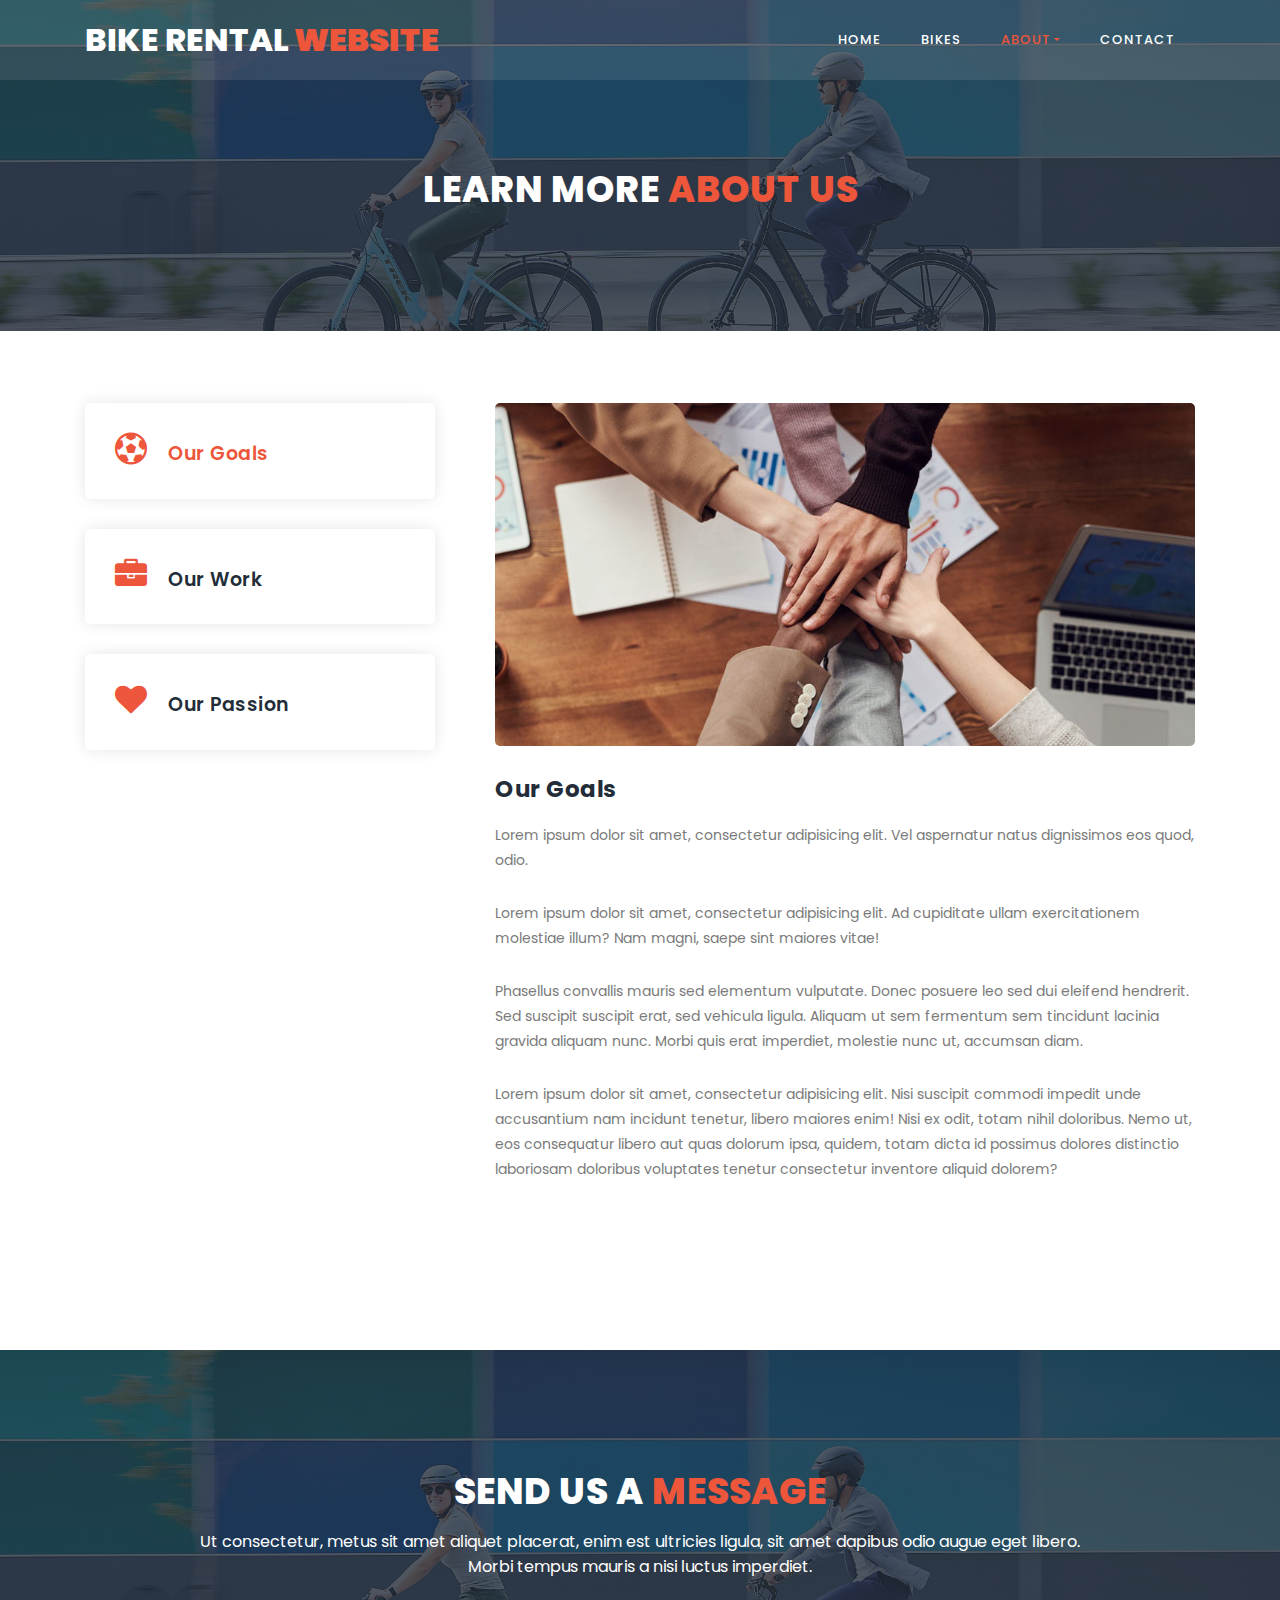
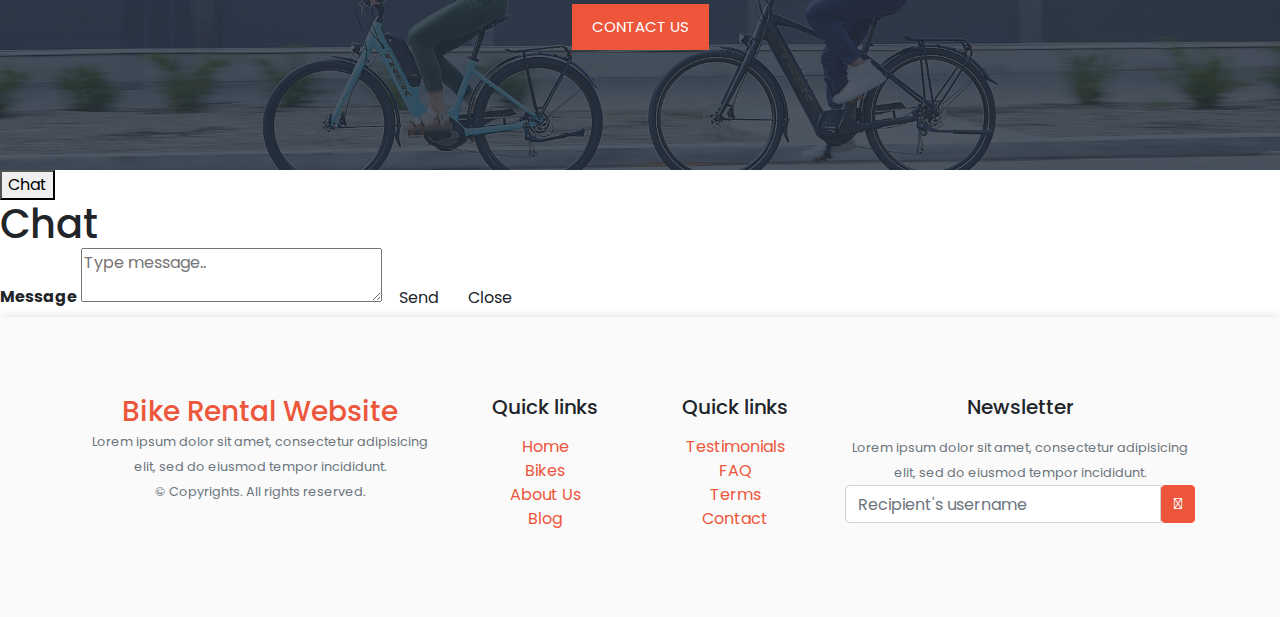
<file: about.html>
<!DOCTYPE html>
<html lang="en">

  <head>

    <meta charset="utf-8">
    <meta name="viewport" content="width=device-width, initial-scale=1, shrink-to-fit=no">
    <meta name="description" content="">
    <meta name="author" content="">
    <link href="https://fonts.googleapis.com/css?family=Poppins:100,100i,200,200i,300,300i,400,400i,500,500i,600,600i,700,700i,800,800i,900,900i&display=swap" rel="stylesheet">

    <title> Bike Rental Website </title>

    <link rel="stylesheet" type="text/css" href="assets/css/bootstrap.min.css">

    <link rel="stylesheet" type="text/css" href="assets/css/font-awesome.css">

    <link rel="stylesheet" href="assets/css/style.css">

    </head>
    
    <body>
    
    
    
    
    <!-- ***** Header Area Start ***** -->
    <header class="header-area header-sticky">
        <div class="container">
            <div class="row">
                <div class="col-12">
                    <nav class="main-nav">
                        <!-- ***** Logo Start ***** -->
                       <a href="index.html" class="logo">Bike Rental<em> Website</em></a>
                        <!-- ***** Logo End ***** -->
                        <!-- ***** Menu Start ***** -->
                        <ul class="nav">
                            <li><a href="index.html">Home</a></li>
                            <li><a href="bikes.html">Bikes</a></li>
                            <li class="dropdown">
                                <a class="dropdown-toggle active" data-toggle="dropdown" href="#" role="button" aria-haspopup="true" aria-expanded="false">About</a>
                              
                                <div class="dropdown-menu">
                                    <a class="dropdown-item" href="about.html">About Us</a>
                                    <a class="dropdown-item" href="blog.html">Blog</a>
                                    <a class="dropdown-item" href="team.html">Team</a>
                                    <a class="dropdown-item" href="testimonials.html">Testimonials</a>
                                    <a class="dropdown-item" href="faq.html">FAQ</a>
                                    <a class="dropdown-item" href="terms.html">Terms</a>
                                </div>
                            </li>
                            <li><a href="contact.html">Contact</a></li> 
                        </ul>        
                        <a class='menu-trigger'>
                            <span>Menu</span>
                        </a>
                        <!-- ***** Menu End ***** -->
                    </nav>
                </div>
            </div>
        </div>
    </header>
    <!-- ***** Header Area End ***** -->

    <section class="section section-bg" id="call-to-action" style="background-image: url(assets/images/banner-image-1-1920x500.jpg)">
        <div class="container">
            <div class="row">
                <div class="col-lg-10 offset-lg-1">
                    <div class="cta-content">
                        <br>
                        <br>
                        <h2>Learn more <em>About Us</em></h2>
                        
                    </div>
                </div>
            </div>
        </div>
    </section>

    <!-- ***** Our Classes Start ***** -->
    <section class="section" id="our-classes">
        <div class="container">
            <br>
            <br>
            <br>
            <div class="row" id="tabs">
              <div class="col-lg-4">
                <ul>
                  <li><a href='#tabs-1'><i class="fa fa-soccer-ball-o"></i> Our Goals</a></li>
                  <li><a href='#tabs-2'><i class="fa fa-briefcase"></i> Our Work</a></a></li>
                  <li><a href='#tabs-3'><i class="fa fa-heart"></i> Our Passion</a></a></li>
                </ul>
              </div>
              <div class="col-lg-8">
                <section class='tabs-content'>
                  <article id='tabs-1'>
                    <img src="assets/images/about-image-1-940x460.jpg" alt="">
                    <h4>Our Goals</h4>

                    <p>Lorem ipsum dolor sit amet, consectetur adipisicing elit. Vel aspernatur natus dignissimos eos quod, odio.</p>

                    <p>Lorem ipsum dolor sit amet, consectetur adipisicing elit. Ad cupiditate ullam exercitationem molestiae illum? Nam magni, saepe sint maiores vitae!</p>

                    <p>Phasellus convallis mauris sed elementum vulputate. Donec posuere leo sed dui eleifend hendrerit. Sed suscipit suscipit erat, sed vehicula ligula. Aliquam ut sem fermentum sem tincidunt lacinia gravida aliquam nunc. Morbi quis erat imperdiet, molestie nunc ut, accumsan diam.</p>
                   
                    <p>Lorem ipsum dolor sit amet, consectetur adipisicing elit. Nisi suscipit commodi impedit unde accusantium nam incidunt tenetur, libero maiores enim! Nisi ex odit, totam nihil doloribus. Nemo ut, eos consequatur libero aut quas dolorum ipsa, quidem, totam dicta id possimus dolores distinctio laboriosam doloribus voluptates tenetur consectetur inventore aliquid dolorem?</p>
                  </article>
                  <article id='tabs-2'>
                    <img src="assets/images/about-image-2-940x460.jpg" alt="">
                    <h4>Our Work</h4>
                    <p>Integer dapibus, est vel dapibus mattis, sem mauris luctus leo, ac pulvinar quam tortor a velit. Praesent ultrices erat ante, in ultricies augue ultricies faucibus. Nam tellus nibh, ullamcorper at mattis non, rhoncus sed massa. Cras quis pulvinar eros. Orci varius natoque penatibus et magnis dis parturient montes, nascetur ridiculus mus.</p>
                    <p>Lorem ipsum dolor sit amet, consectetur adipisicing elit. Doloremque ut accusantium cum! Ad quisquam, aut praesentium magni pariatur ipsa! Soluta deserunt accusantium repellendus ratione quam hic facere, cupiditate iste obcaecati a, officiis ipsum aspernatur in?</p>

                    <p>Lorem ipsum dolor sit amet, consectetur adipisicing elit. Nulla a necessitatibus eos vitae quibusdam quo sunt officiis rerum voluptatibus non natus eius placeat officia vel quaerat, reprehenderit obcaecati, eaque? Repudiandae ad facere culpa accusamus aliquam ab assumenda reiciendis corrupti cum nemo, cumque molestiae corporis deserunt!</p>
                  </article>
                  <article id='tabs-3'>
                    <img src="assets/images/about-image-3-940x460.jpg" alt="">
                    <h4>Our Passion</h4>
                    <p>Fusce laoreet malesuada rhoncus. Donec ultricies diam tortor, id auctor neque posuere sit amet. Aliquam pharetra, augue vel cursus porta, nisi tortor vulputate sapien, id scelerisque felis magna id felis. Proin neque metus, pellentesque pharetra semper vel, accumsan a neque.</p>

                    <p>Lorem ipsum dolor sit amet, consectetur adipisicing elit. Porro aut beatae commodi repudiandae distinctio, magnam blanditiis reiciendis vitae velit voluptatum natus, fugit quis eos dolores!</p>

                    <p>Lorem ipsum dolor sit amet, consectetur adipisicing elit. Hic adipisci reiciendis quaerat qui earum aut, atque esse quisquam quis exercitationem sapiente, dolorum consequatur consequuntur voluptatibus ipsam, fuga magnam beatae optio nam. Recusandae ut aliquid, eligendi.</p>
                  </article>
                </section>
              </div>
            </div>
        </div>
    </section>
    <!-- ***** Our Classes End ***** -->

    <!-- ***** Call to Action Start ***** -->
    <section class="section section-bg" id="call-to-action" style="background-image: url(assets/images/banner-image-1-1920x500.jpg)">
        <div class="container">
            <div class="row">
                <div class="col-lg-10 offset-lg-1">
                    <div class="cta-content">
                        <h2>Send us a <em>message</em></h2>
                        <p>Ut consectetur, metus sit amet aliquet placerat, enim est ultricies ligula, sit amet dapibus odio augue eget libero. Morbi tempus mauris a nisi luctus imperdiet.</p>
                        <div class="main-button">
                            <a href="contact.html">Contact us</a>
                        </div>
                    </div>
                </div>
            </div>
        </div>
    </section>
    <!-- ***** Call to Action End ***** -->

      
<button class="open-button" onclick="openForm()">Chat</button>

<div class="chat-popup" id="myForm">
  <form action="/action_page.php" class="form-container">
    <h1>Chat</h1>

    <label for="msg"><b>Message</b></label>
    <textarea placeholder="Type message.." name="msg" required></textarea>

    <button type="submit" class="btn">Send</button>
    <button type="button" class="btn cancel" onclick="closeForm()">Close</button>
  </form>
</div>
    
     

    
    <!-- ***** Footer Start ***** -->
    <footer style="background: rgb(250 250 250) !important;box-shadow: 0px 0px 10px rgba(0,0,0,0.15)!important;">
        <footer class="w-100 py-4 flex-shrink-0">
            <div class="container py-4">
                <div class="row gy-4 gx-5">
                    <div class="col-lg-4 col-md-6">
                        <a href="index.html" class="logo"><h3> Bike Rental Website</h3></a>
                        <p class="small text-muted">Lorem ipsum dolor sit amet, consectetur adipisicing elit, sed do eiusmod tempor incididunt.</p>
                        <p class="small text-muted mb-0">&copy; Copyrights. All rights reserved. </p>
                    </div>
                    <div class="col-lg-2 col-md-6">
                        <h5 class="text-black mb-3">Quick links</h5>
                        <ul class="list-unstyled text-muted">
                            <li><a href="index.html" class="active">Home</a></li>
                            <li><a  href="bikes.html">Bikes</a></li>
                            <li><a  href="about.html">About Us</a></li>
                            <li><a  href="blog.html">Blog</a></li>
                            
                        </ul>
                    </div>
                    <div class="col-lg-2 col-md-6">
                        <h5 class="text-black mb-3">Quick links</h5>
                        <ul class="list-unstyled text-muted">
                            <li><a  href="testimonials.html">Testimonials</a></li>
                            <li><a  href="faq.html">FAQ</a></li>
                            <li><a  href="terms.html">Terms</a></li>
                            <li><a href="contact.html">Contact </a></li>
                        </ul>
                    </div>
                    <div class="col-lg-4 col-md-6">
                        <h5 class="text-black mb-3">Newsletter</h5>
                        <p class="small text-muted">Lorem ipsum dolor sit amet, consectetur adipisicing elit, sed do eiusmod tempor incididunt.</p>
                        <form action="#">
                            <div class="input-group mb-3">
                                <input class="form-control" type="text" placeholder="Recipient's username" aria-label="Recipient's username" aria-describedby="button-addon2">
                                <button class="btn btn-primary" id="button-addon2" type="button"><i class="fas fa-paper-plane"></i></button>
                            </div>
                        </form>
                    </div>
                </div>
            </div>
        </footer>
    </footer>


    <!-- jQuery -->
    <script src="assets/js/jquery-2.1.0.min.js"></script>
    <script>
        function openForm() {
          document.getElementById("myForm").style.display = "block";
        }
        
        function closeForm() {
          document.getElementById("myForm").style.display = "none";
        }
        </script>

    <!-- Bootstrap -->
    <script src="assets/js/popper.js"></script>
    <script src="assets/js/bootstrap.min.js"></script>

    <!-- Plugins -->
    <script src="assets/js/scrollreveal.min.js"></script>
    <script src="assets/js/waypoints.min.js"></script>
    <script src="assets/js/jquery.counterup.min.js"></script>
    <script src="assets/js/imgfix.min.js"></script> 
    <script src="assets/js/mixitup.js"></script> 
    <script src="assets/js/accordions.js"></script>
    
    <!-- Global Init -->
    <script src="assets/js/custom.js"></script>

  </body>
</html>
</file>
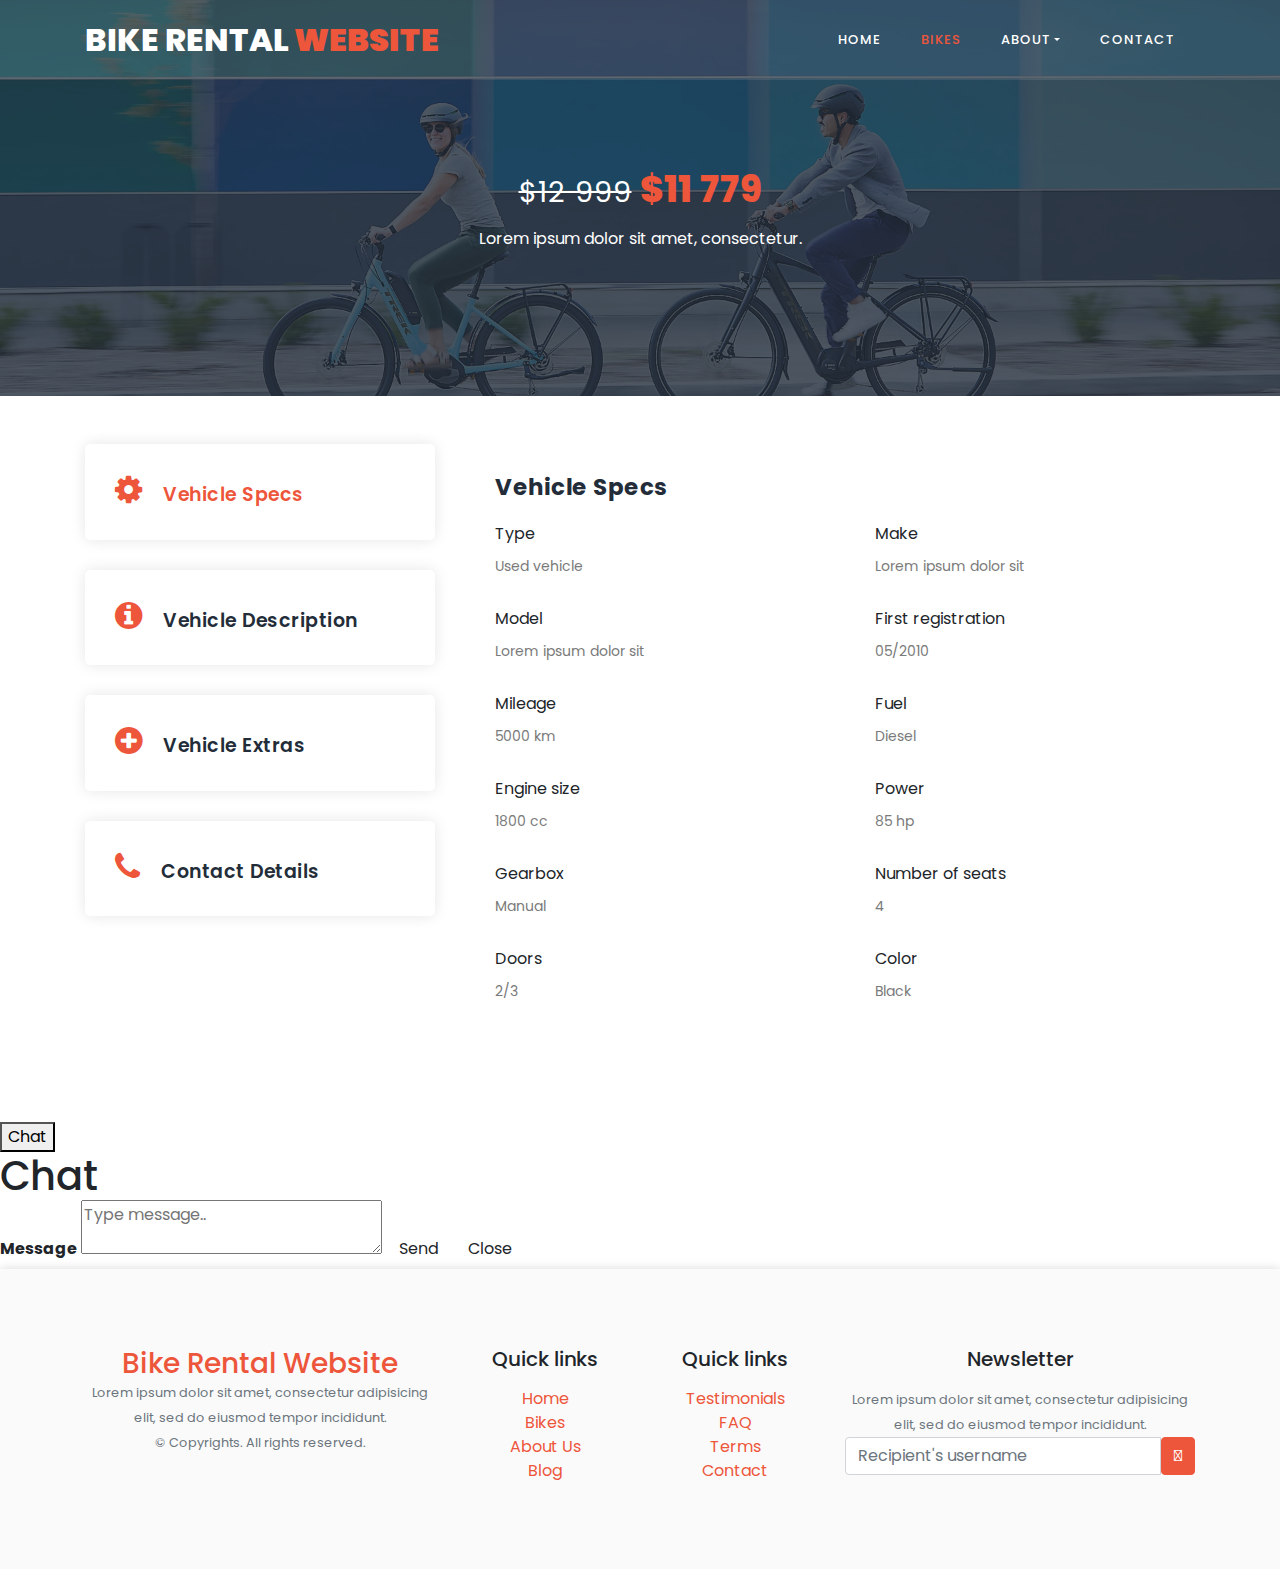
<file: bike_detail.html>
<!DOCTYPE html>
<html lang="en">

  <head>

    <meta charset="utf-8">
    <meta name="viewport" content="width=device-width, initial-scale=1, shrink-to-fit=no">
    <meta name="description" content="">
    <meta name="author" content="">
    <link href="https://fonts.googleapis.com/css?family=Poppins:100,100i,200,200i,300,300i,400,400i,500,500i,600,600i,700,700i,800,800i,900,900i&display=swap" rel="stylesheet">

    <title> Bike Rental Website </title>

    <link rel="stylesheet" type="text/css" href="assets/css/bootstrap.min.css">

    <link rel="stylesheet" type="text/css" href="assets/css/font-awesome.css">

    <link rel="stylesheet" href="assets/css/style.css">

    </head>
    
    <body>
    
    
    
    
    <!-- ***** Header Area Start ***** -->
    <header class="header-area header-sticky">
        <div class="container">
            <div class="row">
                <div class="col-12">
                    <nav class="main-nav">
                        <!-- ***** Logo Start ***** -->
                       <a href="index.html" class="logo">Bike Rental<em> Website</em></a>
                        <!-- ***** Logo End ***** -->
                        <!-- ***** Menu Start ***** -->
                        <ul class="nav">
                            <li><a href="index.html">Home</a></li>
                            <li><a href="bikes.html" class="active">Bikes</a></li>
                            <li class="dropdown">
                                <a class="dropdown-toggle" data-toggle="dropdown" href="#" role="button" aria-haspopup="true" aria-expanded="false">About</a>
                              
                                <div class="dropdown-menu">
                                    <a class="dropdown-item" href="about.html">About Us</a>
                                    <a class="dropdown-item" href="blog.html">Blog</a>
                                    <a class="dropdown-item" href="team.html">Team</a>
                                    <a class="dropdown-item" href="testimonials.html">Testimonials</a>
                                    <a class="dropdown-item" href="faq.html">FAQ</a>
                                    <a class="dropdown-item" href="terms.html">Terms</a>
                                </div>
                            </li>
                            <li><a href="contact.html">Contact</a></li> 
                        </ul>        
                        <a class='menu-trigger'>
                            <span>Menu</span>
                        </a>
                        <!-- ***** Menu End ***** -->
                    </nav>
                </div>
            </div>
        </div>
    </header>
    <!-- ***** Header Area End ***** -->

    <!-- ***** Call to Action Start ***** -->
    <section class="section section-bg" id="call-to-action" style="background-image: url(assets/images/banner-image-1-1920x500.jpg)">
        <div class="container">
            <div class="row">
                <div class="col-lg-10 offset-lg-1">
                    <div class="cta-content">
                        <br>
                        <br>
                        <h2><small><del>$12 999</del></small> <em>$11 779</em></h2>
                        <p>Lorem ipsum dolor sit amet, consectetur.</p>
                    </div>
                </div>
            </div>
        </div>
    </section>
    <!-- ***** Call to Action End ***** -->

    <!-- ***** Fleet Starts ***** -->
    <section class="section" id="trainers">
        <div class="container">
            <br>
            <br>

            

            <div class="row" id="tabs">
              <div class="col-lg-4">
                <ul>
                  <li><a href='#tabs-1'><i class="fa fa-cog"></i> Vehicle Specs</a></li>
                  <li><a href='#tabs-2'><i class="fa fa-info-circle"></i> Vehicle Description</a></li>
                  <li><a href='#tabs-3'><i class="fa fa-plus-circle"></i> Vehicle Extras</a></li>
                  <li><a href='#tabs-4'><i class="fa fa-phone"></i> Contact Details</a></li>
                </ul>
              </div>
              <div class="col-lg-8">
                <section class='tabs-content' style="width: 100%;">
                  <article id='tabs-1'>
                    <h4>Vehicle Specs</h4>

                    <div class="row">
                       <div class="col-sm-6">
                            <label>Type</label>
                       
                            <p>Used vehicle</p>
                       </div>

                       <div class="col-sm-6">
                            <label>Make</label>
                       
                            <p>Lorem ipsum dolor sit</p>
                       </div>

                       <div class="col-sm-6">
                            <label> Model</label>
                       
                            <p>Lorem ipsum dolor sit</p>
                       </div>

                       <div class="col-sm-6">
                            <label>First registration</label>
                       
                            <p>05/2010</p>
                       </div>

                       <div class="col-sm-6">
                            <label>Mileage</label>
                       
                            <p>5000 km</p>
                       </div>

                       <div class="col-sm-6">
                            <label>Fuel</label>
                       
                            <p>Diesel</p>
                       </div>

                       <div class="col-sm-6">
                            <label>Engine size</label>
                       
                            <p>1800 cc</p>
                       </div>

                       <div class="col-sm-6">
                            <label>Power</label>
                       
                            <p>85 hp</p>
                       </div>


                       <div class="col-sm-6">
                            <label>Gearbox</label>
                       
                            <p>Manual</p>
                       </div>

                       <div class="col-sm-6">
                            <label>Number of seats</label>
                       
                            <p>4</p>
                       </div>

                       <div class="col-sm-6">
                            <label>Doors</label>
                       
                            <p>2/3</p>
                       </div>

                       <div class="col-sm-6">
                            <label>Color</label>
                       
                            <p>Black</p>
                       </div>
                    </div>
                  </article>
                  <article id='tabs-2'>
                    <h4>Vehicle Description</h4>
                    
                    <p>- Colour coded bumpers <br> - Tinted glass <br> - Immobiliser <br> - Central locking - remote <br> - Passenger airbag <br> - Electric windows <br> - Rear head rests <br> - Radio <br> - CD player <br> - Ideal first car <br> - Warranty <br> - High level brake light <br> Lorem ipsum dolor sit amet, consectetur adipiscing elit, sed do eiusmod tempor incididunt ut labore et dolore magna aliqua. Ut enim ad minim veniam, quis nostrud exercitation ullamco                         laboris nisi ut aliquip ex ea commodo consequat. Duis aute irure dolor in reprehenderit in voluptate velit esse cillum dolore eu fugiat nulla pariatur. Excepteur sint occaecat                     cupidatat non proident, sunt in culpa qui officia deserunt mollit anim id est laborum.</p> 
                   </article>
                  <article id='tabs-3'>
                    <h4>Vehicle Extras</h4>

                    <div class="row">   
                        <div class="col-sm-6">
                            <p>ABS</p>
                        </div>
                        <div class="col-sm-6">
                            <p>Leather seats</p>
                        </div>
                        <div class="col-sm-6">
                            <p>Power Assisted Steering</p>
                        </div>
                        <div class="col-sm-6">
                            <p>Electric heated seats</p>
                        </div>
                        <div class="col-sm-6">
                            <p>New HU and AU</p>
                        </div>
                        <div class="col-sm-6">
                            <p>Xenon headlights</p>
                        </div>
                    </div>
                  </article>
                  <article id='tabs-4'>
                    <h4>Contact Details</h4>

                    <div class="row">   
                        <div class="col-sm-6">
                            <label>Name</label>

                            <p>John Smith</p>
                        </div>
                        <div class="col-sm-6">
                            <label>Phone</label>

                            <p>123-456-789 </p>
                        </div>
                        <div class="col-sm-6">
                            <label>Mobile phone</label>
                            <p>456789123 </p>
                        </div>
                        <div class="col-sm-6">
                            <label>Email</label>
                            <p><a href="#">john@carsales.com</a></p>
                        </div>
                    </div>
                  </article>
                </section>
              </div>
            </div>
        </div>
    </section>
    <!-- ***** Fleet Ends ***** -->
    
     
<button class="open-button" onclick="openForm()">Chat</button>

<div class="chat-popup" id="myForm">
  <form action="/action_page.php" class="form-container">
    <h1>Chat</h1>

    <label for="msg"><b>Message</b></label>
    <textarea placeholder="Type message.." name="msg" required></textarea>

    <button type="submit" class="btn">Send</button>
    <button type="button" class="btn cancel" onclick="closeForm()">Close</button>
  </form>
</div>
    
     

    
    <!-- ***** Footer Start ***** -->
    <footer style="background: rgb(250 250 250) !important;box-shadow: 0px 0px 10px rgba(0,0,0,0.15)!important;">
        <footer class="w-100 py-4 flex-shrink-0">
            <div class="container py-4">
                <div class="row gy-4 gx-5">
                    <div class="col-lg-4 col-md-6">
                        <a href="index.html" class="logo"><h3> Bike Rental Website</h3></a>
                        <p class="small text-muted">Lorem ipsum dolor sit amet, consectetur adipisicing elit, sed do eiusmod tempor incididunt.</p>
                        <p class="small text-muted mb-0">&copy; Copyrights. All rights reserved. </p>
                    </div>
                    <div class="col-lg-2 col-md-6">
                        <h5 class="text-black mb-3">Quick links</h5>
                        <ul class="list-unstyled text-muted">
                            <li><a href="index.html" class="active">Home</a></li>
                            <li><a  href="bikes.html">Bikes</a></li>
                            <li><a  href="about.html">About Us</a></li>
                            <li><a  href="blog.html">Blog</a></li>
                            
                        </ul>
                    </div>
                    <div class="col-lg-2 col-md-6">
                        <h5 class="text-black mb-3">Quick links</h5>
                        <ul class="list-unstyled text-muted">
                            <li><a  href="testimonials.html">Testimonials</a></li>
                            <li><a  href="faq.html">FAQ</a></li>
                            <li><a  href="terms.html">Terms</a></li>
                            <li><a href="contact.html">Contact </a></li>
                        </ul>
                    </div>
                    <div class="col-lg-4 col-md-6">
                        <h5 class="text-black mb-3">Newsletter</h5>
                        <p class="small text-muted">Lorem ipsum dolor sit amet, consectetur adipisicing elit, sed do eiusmod tempor incididunt.</p>
                        <form action="#">
                            <div class="input-group mb-3">
                                <input class="form-control" type="text" placeholder="Recipient's username" aria-label="Recipient's username" aria-describedby="button-addon2">
                                <button class="btn btn-primary" id="button-addon2" type="button"><i class="fas fa-paper-plane"></i></button>
                            </div>
                        </form>
                    </div>
                </div>
            </div>
        </footer>
    </footer>



    <!-- jQuery -->
    <script src="assets/js/jquery-2.1.0.min.js"></script>
    <script>
        function openForm() {
          document.getElementById("myForm").style.display = "block";
        }
        
        function closeForm() {
          document.getElementById("myForm").style.display = "none";
        }
        </script>

    <!-- Bootstrap -->
    <script src="assets/js/popper.js"></script>
    <script src="assets/js/bootstrap.min.js"></script>

    <!-- Plugins -->
    <script src="assets/js/scrollreveal.min.js"></script>
    <script src="assets/js/waypoints.min.js"></script>
    <script src="assets/js/jquery.counterup.min.js"></script>
    <script src="assets/js/imgfix.min.js"></script> 
    <script src="assets/js/mixitup.js"></script> 
    <script src="assets/js/accordions.js"></script>
    
    <!-- Global Init -->
    <script src="assets/js/custom.js"></script>

  </body>
</html>
</file>
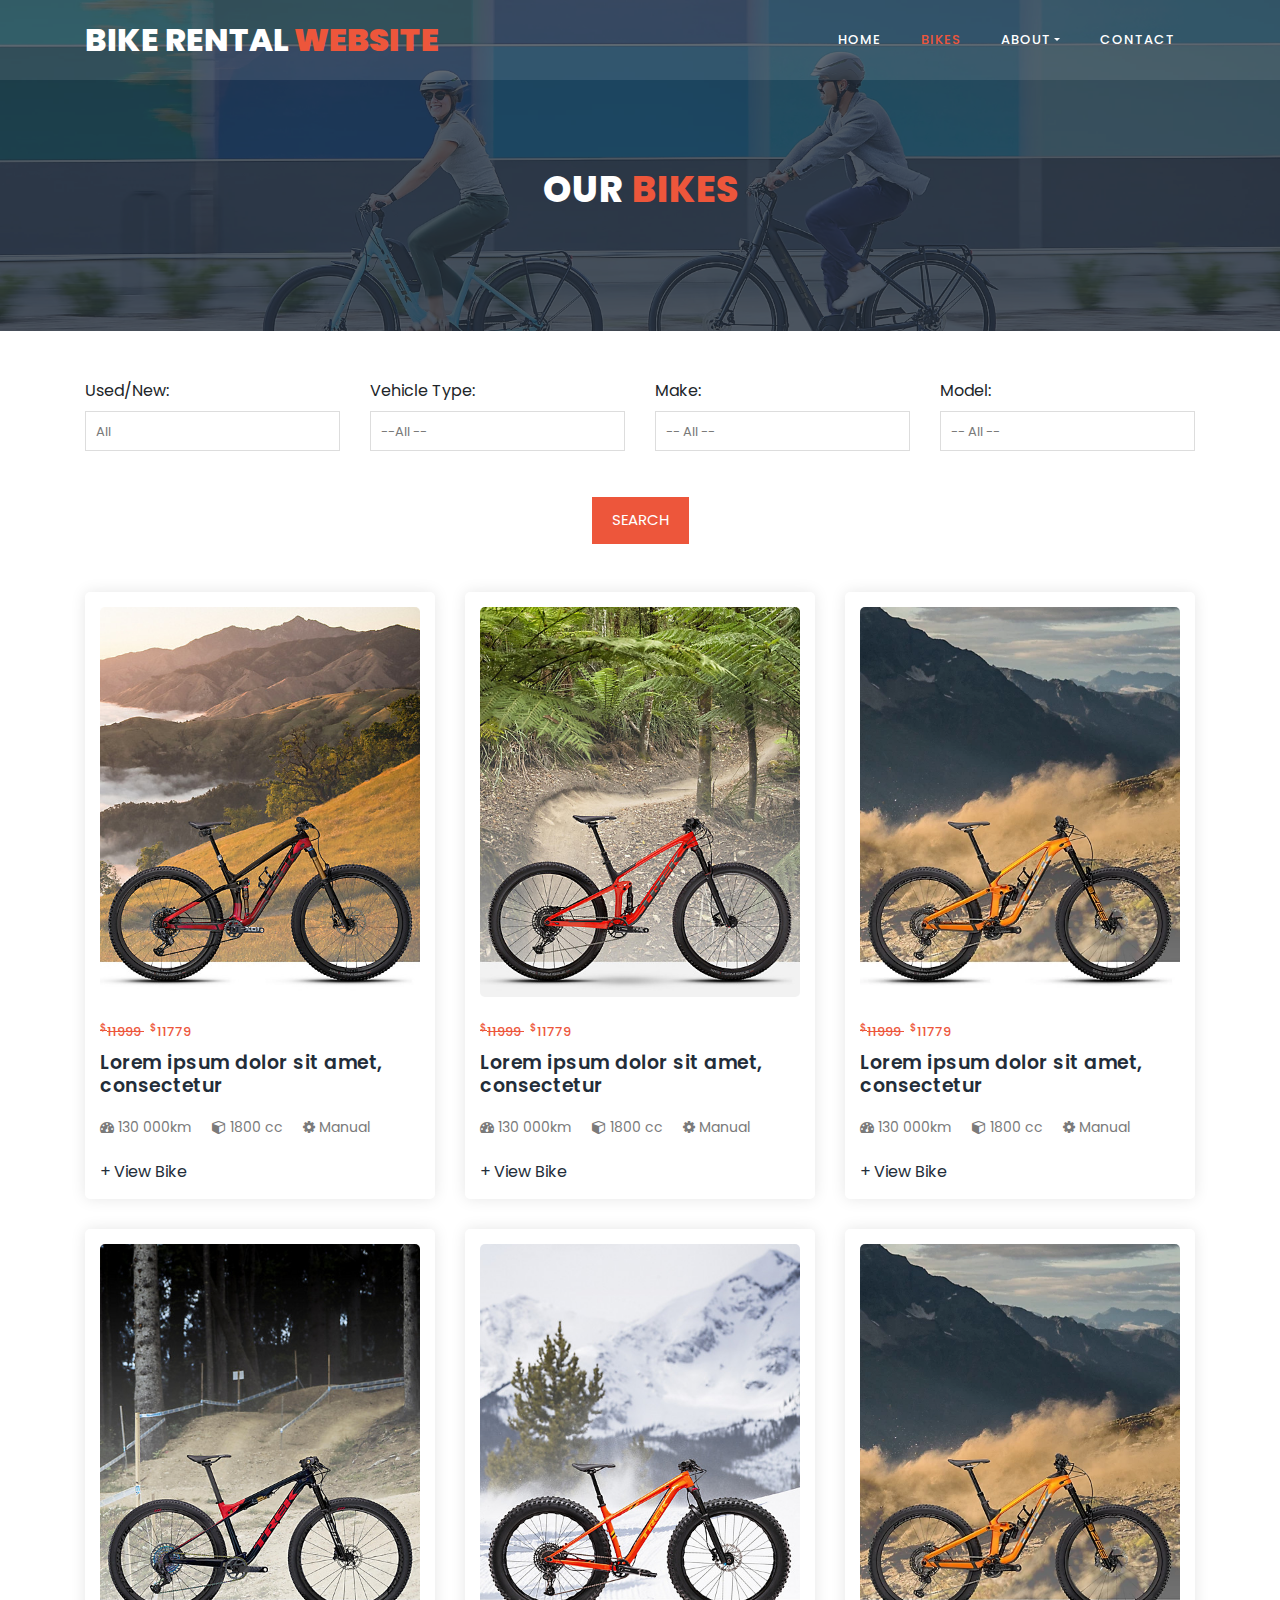
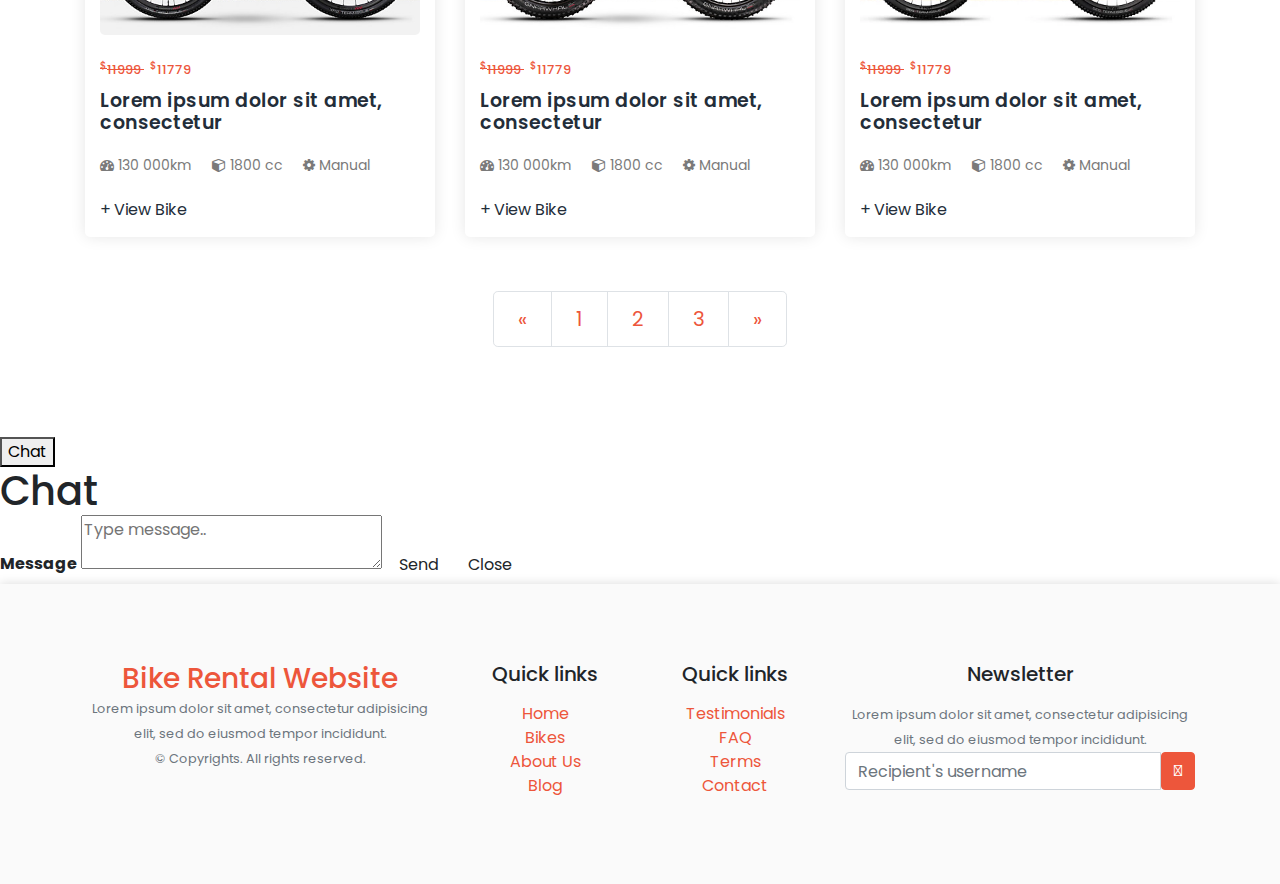
<file: bikes.html>
<!DOCTYPE html>
<html lang="en">

  <head>

    <meta charset="utf-8">
    <meta name="viewport" content="width=device-width, initial-scale=1, shrink-to-fit=no">
    <meta name="description" content="">
    <meta name="author" content="">
    <link href="https://fonts.googleapis.com/css?family=Poppins:100,100i,200,200i,300,300i,400,400i,500,500i,600,600i,700,700i,800,800i,900,900i&display=swap" rel="stylesheet">

    <title> Bike Rental Website </title>

    <link rel="stylesheet" type="text/css" href="assets/css/bootstrap.min.css">

    <link rel="stylesheet" type="text/css" href="assets/css/font-awesome.css">

    <link rel="stylesheet" href="assets/css/style.css">

    </head>
    
    <body>
    
    
    
    
    <!-- ***** Header Area Start ***** -->
    <header class="header-area header-sticky">
        <div class="container">
            <div class="row">
                <div class="col-12">
                    <nav class="main-nav">
                        <!-- ***** Logo Start ***** -->
                       <a href="index.html" class="logo">Bike Rental<em> Website</em></a>
                        <!-- ***** Logo End ***** -->
                        <!-- ***** Menu Start ***** -->
                        <ul class="nav">
                            <li><a href="index.html">Home</a></li>
                            <li><a href="bikes.html" class="active">Bikes</a></li>
                            <li class="dropdown">
                                <a class="dropdown-toggle" data-toggle="dropdown" href="#" role="button" aria-haspopup="true" aria-expanded="false">About</a>
                              
                                <div class="dropdown-menu">
                                    <a class="dropdown-item" href="about.html">About Us</a>
                                    <a class="dropdown-item" href="blog.html">Blog</a>
                                    <a class="dropdown-item" href="team.html">Team</a>
                                    <a class="dropdown-item" href="testimonials.html">Testimonials</a>
                                    <a class="dropdown-item" href="faq.html">FAQ</a>
                                    <a class="dropdown-item" href="terms.html">Terms</a>
                                </div>
                            </li>
                            <li><a href="contact.html">Contact</a></li> 
                        </ul>        
                        <a class='menu-trigger'>
                            <span>Menu</span>
                        </a>
                        <!-- ***** Menu End ***** -->
                    </nav>
                </div>
            </div>
        </div>
    </header>
    <!-- ***** Header Area End ***** -->

    <!-- ***** Call to Action Start ***** -->
    <section class="section section-bg" id="call-to-action" style="background-image: url(assets/images/banner-image-1-1920x500.jpg)">
        <div class="container">
            <div class="row">
                <div class="col-lg-10 offset-lg-1">
                    <div class="cta-content">
                        <br>
                        <br>
                        <h2>Our <em>Bikes</em></h2>
                        
                    </div>
                </div>
            </div>
        </div>
    </section>
    <!-- ***** Call to Action End ***** -->

    <!-- ***** Fleet Starts ***** -->
    <section class="section" id="trainers">
        <div class="container">
            <br>
            <br>
            <div class="contact-form">
                <form action="#" id="contact">
                    <div class="row">
                        <div class="col-lg-3 col-md-4 col-sm-6 col-xs-12">
                            <div class="form-group">
                                <label>Used/New:</label>
                     
                                 <select>
                                      <option value="">All</option>
                                      <option value="new">New vehicle</option>
                                      <option value="used">Used vehicle</option>
                                 </select>
                            </div>
                        </div>
                
                        <div class="col-lg-3 col-md-4 col-sm-6 col-xs-12">
                            <div class="form-group">
                                <label>Vehicle Type:</label>
                     
                                 <select>
                                      <option value="">--All --</option>
                                      <option value="">--All --</option>
                                      <option value="">--All --</option>
                                      <option value="">--All --</option>
                                      <option value="">--All --</option>
                                 </select>
                            </div>
                        </div>
                
                        <div class="col-lg-3 col-md-4 col-sm-6 col-xs-12">
                            <div class="form-group">
                                <label>Make:</label>
                     
                                 <select>
                                      <option value="">-- All --</option>
                                      <option value="">-- All --</option>
                                      <option value="">-- All --</option>
                                      <option value="">-- All --</option>
                                      <option value="">-- All --</option>
                                      <option value="">-- All --</option>
                                      <option value="">-- All --</option>
                                 </select>
                            </div>
                        </div>
                
                        <div class="col-lg-3 col-md-4 col-sm-6 col-xs-12">
                            <div class="form-group">
                                <label>Model:</label>
                     
                                 <select>
                                      <option value="">-- All --</option>
                                      <option value="">-- All --</option>
                                      <option value="">-- All --</option>
                                      <option value="">-- All --</option>
                                 </select>
                            </div>
                        </div>
                
                       
                    </div>
                    
                    <div class="col-sm-4 offset-sm-4">
                      <div class="main-button text-center">
                          <a href="#">Search</a>
                      </div>
                    </div>
                    <br>
                    <br>
                </form>
            </div>

            <div class="row">
                <div class="col-lg-4">
                    <div class="trainer-item">
                        <div class="image-thumb">
                            <img src="assets/images/8.jpg" alt="">
                        </div>
                        <div class="down-content">
                            <span>
                                <del><sup>$</sup>11999 </del> &nbsp; <sup>$</sup>11779
                            </span>

                            <h4>Lorem ipsum dolor sit amet, consectetur</h4>

                            <p>
                                <i class="fa fa-dashboard"></i> 130 000km &nbsp;&nbsp;&nbsp;
                                <i class="fa fa-cube"></i> 1800 cc &nbsp;&nbsp;&nbsp;
                                <i class="fa fa-cog"></i> Manual &nbsp;&nbsp;&nbsp;
                            </p>

                            <ul class="social-icons">
                                <li><a href="bike_detail.html">+ View Bike</a></li>
                            </ul>
                        </div>
                    </div>
                </div>
                <div class="col-lg-4">
                    <div class="trainer-item">
                        <div class="image-thumb">
                            <img src="assets/images/6.jpg" alt="">
                        </div>
                        <div class="down-content">
                            <span>
                                <del><sup>$</sup>11999 </del> &nbsp; <sup>$</sup>11779
                            </span>

                            <h4>Lorem ipsum dolor sit amet, consectetur</h4>

                            <p>
                                <i class="fa fa-dashboard"></i> 130 000km &nbsp;&nbsp;&nbsp;
                                <i class="fa fa-cube"></i> 1800 cc &nbsp;&nbsp;&nbsp;
                                <i class="fa fa-cog"></i> Manual &nbsp;&nbsp;&nbsp;
                            </p>

                            <ul class="social-icons">
                                <li><a href="bike_detail.html">+ View Bike</a></li>
                            </ul>
                        </div>
                    </div>
                </div>
                <div class="col-lg-4">
                    <div class="trainer-item">
                        <div class="image-thumb">
                            <img src="assets/images/4.png" alt="">
                        </div>
                        <div class="down-content">
                            <span>
                                <del><sup>$</sup>11999 </del> &nbsp; <sup>$</sup>11779
                            </span>

                            <h4>Lorem ipsum dolor sit amet, consectetur</h4>

                            <p>
                                <i class="fa fa-dashboard"></i> 130 000km &nbsp;&nbsp;&nbsp;
                                <i class="fa fa-cube"></i> 1800 cc &nbsp;&nbsp;&nbsp;
                                <i class="fa fa-cog"></i> Manual &nbsp;&nbsp;&nbsp;
                            </p>

                            <ul class="social-icons">
                                <li><a href="bike_detail.html">+ View Bike</a></li>
                            </ul>
                        </div>
                    </div>
                </div>

                <div class="col-lg-4">
                    <div class="trainer-item">
                        <div class="image-thumb">
                            <img src="assets/images/7.jpg" alt="">
                        </div>
                        <div class="down-content">
                            <span>
                                <del><sup>$</sup>11999 </del> &nbsp; <sup>$</sup>11779
                            </span>

                            <h4>Lorem ipsum dolor sit amet, consectetur</h4>

                            <p>
                                <i class="fa fa-dashboard"></i> 130 000km &nbsp;&nbsp;&nbsp;
                                <i class="fa fa-cube"></i> 1800 cc &nbsp;&nbsp;&nbsp;
                                <i class="fa fa-cog"></i> Manual &nbsp;&nbsp;&nbsp;
                            </p>

                            <ul class="social-icons">
                                <li><a href="bike_detail.html">+ View Bike</a></li>
                            </ul>
                        </div>
                    </div>
                </div>
                <div class="col-lg-4">
                    <div class="trainer-item">
                        <div class="image-thumb">
                            <img src="assets/images/10.jpg" alt="">
                        </div>
                        <div class="down-content">
                            <span>
                                <del><sup>$</sup>11999 </del> &nbsp; <sup>$</sup>11779
                            </span>

                            <h4>Lorem ipsum dolor sit amet, consectetur</h4>

                            <p>
                                <i class="fa fa-dashboard"></i> 130 000km &nbsp;&nbsp;&nbsp;
                                <i class="fa fa-cube"></i> 1800 cc &nbsp;&nbsp;&nbsp;
                                <i class="fa fa-cog"></i> Manual &nbsp;&nbsp;&nbsp;
                            </p>

                            <ul class="social-icons">
                                <li><a href="bike_detail.html">+ View Bike</a></li>
                            </ul>
                        </div>
                    </div>
                </div>
                <div class="col-lg-4">
                    <div class="trainer-item">
                        <div class="image-thumb">
                            <img src="assets/images/11.png" alt="">
                        </div>
                        <div class="down-content">
                            <span>
                                <del><sup>$</sup>11999 </del> &nbsp; <sup>$</sup>11779
                            </span>

                            <h4>Lorem ipsum dolor sit amet, consectetur</h4>

                            <p>
                                <i class="fa fa-dashboard"></i> 130 000km &nbsp;&nbsp;&nbsp;
                                <i class="fa fa-cube"></i> 1800 cc &nbsp;&nbsp;&nbsp;
                                <i class="fa fa-cog"></i> Manual &nbsp;&nbsp;&nbsp;
                            </p>

                            <ul class="social-icons">
                                <li><a href="bike_detail.html">+ View Bike</a></li>
                            </ul>
                        </div>
                    </div>
                </div>
            </div>

            <br>
                
            <nav>
              <ul class="pagination pagination-lg justify-content-center">
                <li class="page-item">
                  <a class="page-link" href="#" aria-label="Previous">
                    <span aria-hidden="true">&laquo;</span>
                    <span class="sr-only">Previous</span>
                  </a>
                </li>
                <li class="page-item"><a class="page-link" href="#">1</a></li>
                <li class="page-item"><a class="page-link" href="#">2</a></li>
                <li class="page-item"><a class="page-link" href="#">3</a></li>
                <li class="page-item">
                  <a class="page-link" href="#" aria-label="Next">
                    <span aria-hidden="true">&raquo;</span>
                    <span class="sr-only">Next</span>
                  </a>
                </li>
              </ul>
            </nav>

        </div>
    </section>
    <!-- ***** Fleet Ends ***** -->

      
<button class="open-button" onclick="openForm()">Chat</button>

<div class="chat-popup" id="myForm">
  <form action="/action_page.php" class="form-container">
    <h1>Chat</h1>

    <label for="msg"><b>Message</b></label>
    <textarea placeholder="Type message.." name="msg" required></textarea>

    <button type="submit" class="btn">Send</button>
    <button type="button" class="btn cancel" onclick="closeForm()">Close</button>
  </form>
</div>
    
    <!-- ***** Footer Start ***** -->
    <footer style="background: rgb(250 250 250) !important;box-shadow: 0px 0px 10px rgba(0,0,0,0.15)!important;">
        <footer class="w-100 py-4 flex-shrink-0">
            <div class="container py-4">
                <div class="row gy-4 gx-5">
                    <div class="col-lg-4 col-md-6">
                        <a href="index.html" class="logo"><h3> Bike Rental Website</h3></a>
                        <p class="small text-muted">Lorem ipsum dolor sit amet, consectetur adipisicing elit, sed do eiusmod tempor incididunt.</p>
                        <p class="small text-muted mb-0">&copy; Copyrights. All rights reserved. </p>
                    </div>
                    <div class="col-lg-2 col-md-6">
                        <h5 class="text-black mb-3">Quick links</h5>
                        <ul class="list-unstyled text-muted">
                            <li><a href="index.html" class="active">Home</a></li>
                            <li><a  href="bikes.html">Bikes</a></li>
                            <li><a  href="about.html">About Us</a></li>
                            <li><a  href="blog.html">Blog</a></li>
                            
                        </ul>
                    </div>
                    <div class="col-lg-2 col-md-6">
                        <h5 class="text-black mb-3">Quick links</h5>
                        <ul class="list-unstyled text-muted">
                            <li><a  href="testimonials.html">Testimonials</a></li>
                            <li><a  href="faq.html">FAQ</a></li>
                            <li><a  href="terms.html">Terms</a></li>
                            <li><a href="contact.html">Contact </a></li>
                        </ul>
                    </div>
                    <div class="col-lg-4 col-md-6">
                        <h5 class="text-black mb-3">Newsletter</h5>
                        <p class="small text-muted">Lorem ipsum dolor sit amet, consectetur adipisicing elit, sed do eiusmod tempor incididunt.</p>
                        <form action="#">
                            <div class="input-group mb-3">
                                <input class="form-control" type="text" placeholder="Recipient's username" aria-label="Recipient's username" aria-describedby="button-addon2">
                                <button class="btn btn-primary" id="button-addon2" type="button"><i class="fas fa-paper-plane"></i></button>
                            </div>
                        </form>
                    </div>
                </div>
            </div>
        </footer>
    </footer>


    <!-- jQuery -->
    <script src="assets/js/jquery-2.1.0.min.js"></script>
    <script>
        function openForm() {
          document.getElementById("myForm").style.display = "block";
        }
        
        function closeForm() {
          document.getElementById("myForm").style.display = "none";
        }
        </script>

    <!-- Bootstrap -->
    <script src="assets/js/popper.js"></script>
    <script src="assets/js/bootstrap.min.js"></script>

    <!-- Plugins -->
    <script src="assets/js/scrollreveal.min.js"></script>
    <script src="assets/js/waypoints.min.js"></script>
    <script src="assets/js/jquery.counterup.min.js"></script>
    <script src="assets/js/imgfix.min.js"></script> 
    <script src="assets/js/mixitup.js"></script> 
    <script src="assets/js/accordions.js"></script>
    
    <!-- Global Init -->
    <script src="assets/js/custom.js"></script>

  </body>
</html>
</file>
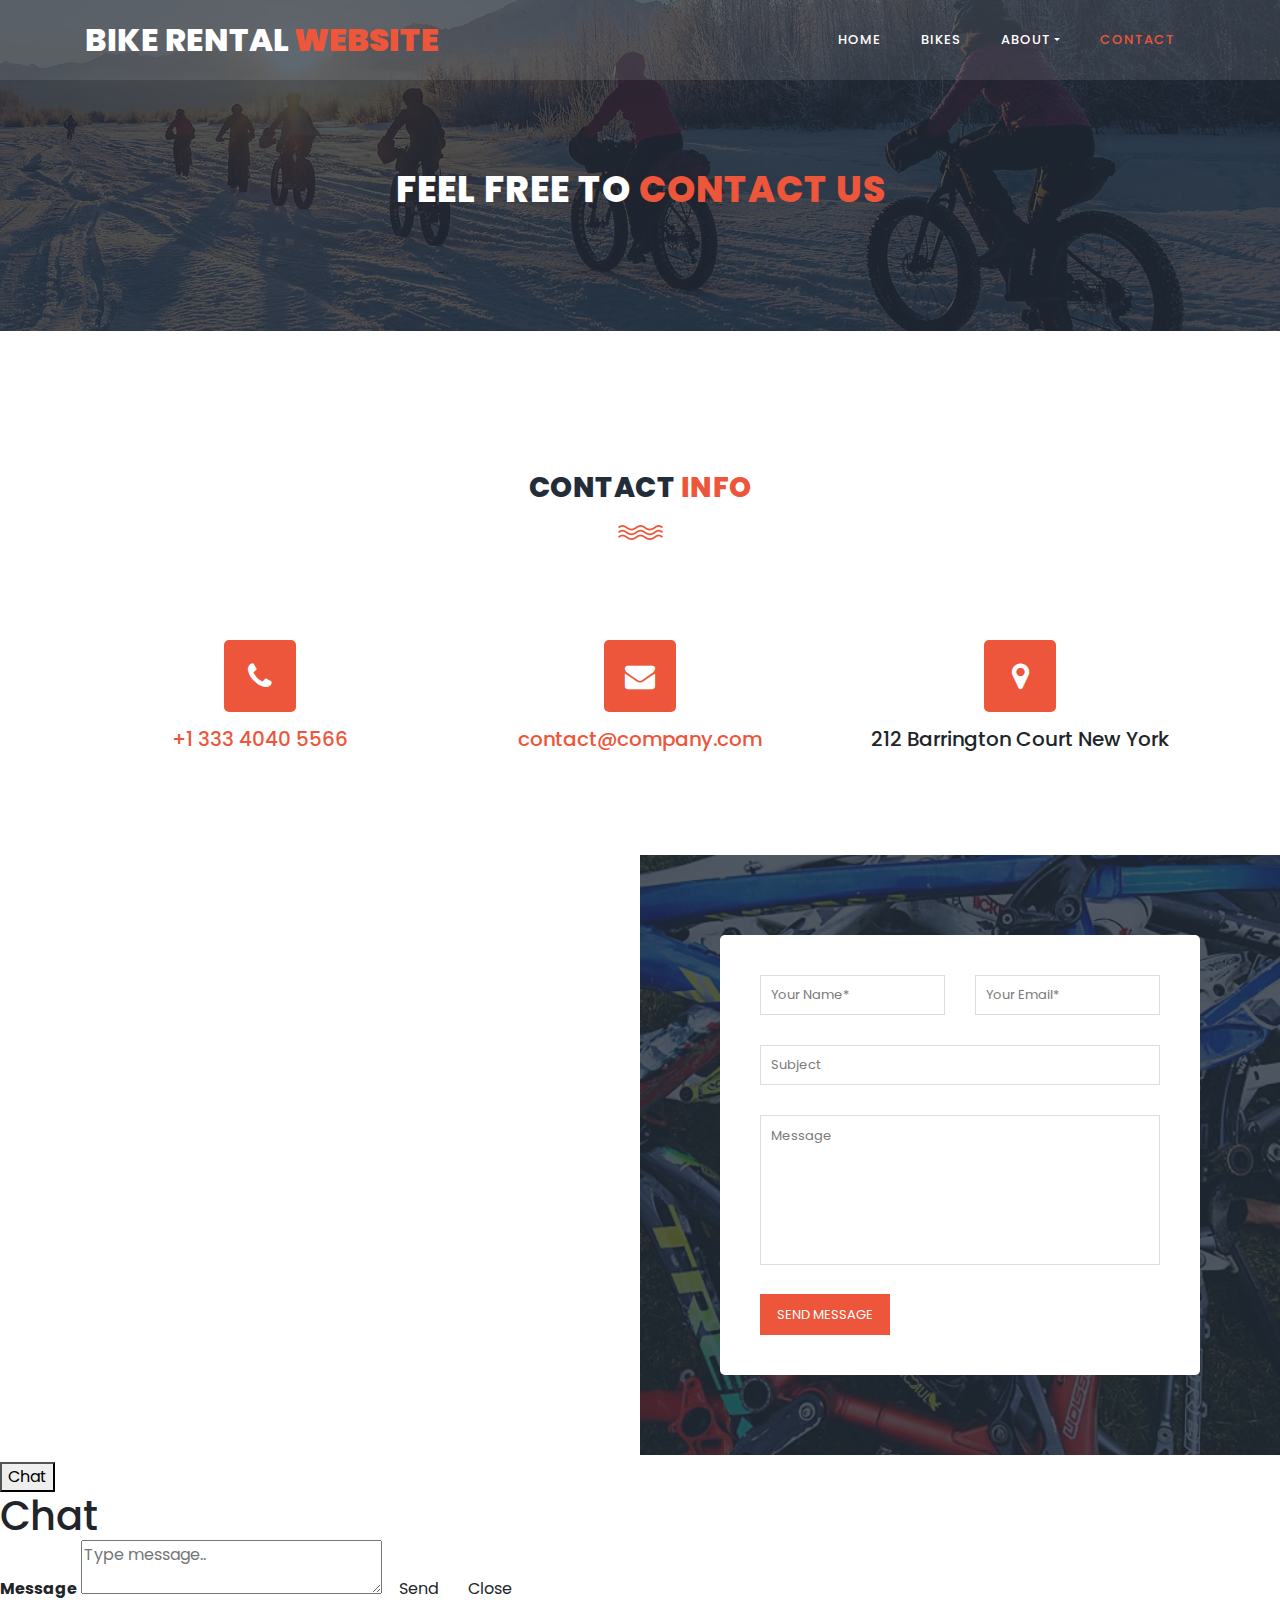
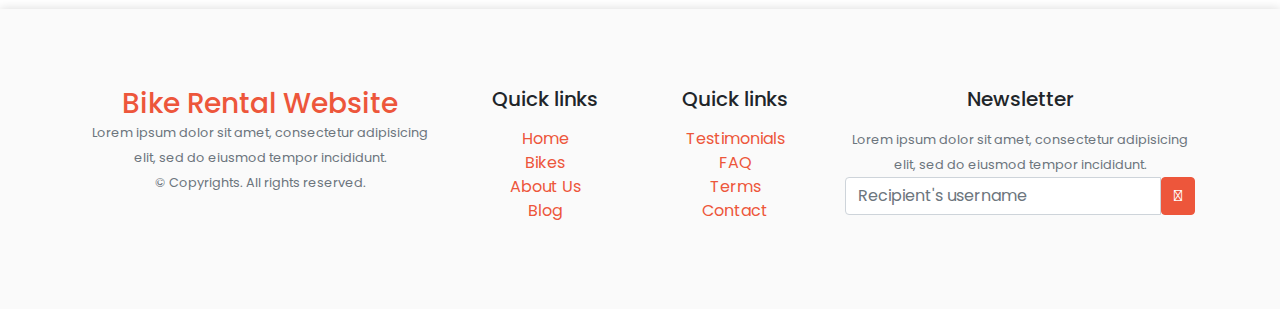
<file: contact.html>
<!DOCTYPE html>
<html lang="en">

  <head>

    <meta charset="utf-8">
    <meta name="viewport" content="width=device-width, initial-scale=1, shrink-to-fit=no">
    <meta name="description" content="">
    <meta name="author" content="">
    <link href="https://fonts.googleapis.com/css?family=Poppins:100,100i,200,200i,300,300i,400,400i,500,500i,600,600i,700,700i,800,800i,900,900i&display=swap" rel="stylesheet">

    <title> Bike Rental Website </title>

    <link rel="stylesheet" type="text/css" href="assets/css/bootstrap.min.css">

    <link rel="stylesheet" type="text/css" href="assets/css/font-awesome.css">

    <link rel="stylesheet" href="assets/css/style.css">

    </head>
    
    <body>
    
    
    
    
    <!-- ***** Header Area Start ***** -->
    <header class="header-area header-sticky">
        <div class="container">
            <div class="row">
                <div class="col-12">
                    <nav class="main-nav">
                        <!-- ***** Logo Start ***** -->
                       <a href="index.html" class="logo">Bike Rental<em> Website</em></a>
                        <!-- ***** Logo End ***** -->
                        <!-- ***** Menu Start ***** -->
                        <ul class="nav">
                            <li><a href="index.html">Home</a></li>
                            <li><a href="bikes.html">Bikes</a></li>
                            <li class="dropdown">
                                <a class="dropdown-toggle" data-toggle="dropdown" href="#" role="button" aria-haspopup="true" aria-expanded="false">About</a>
                              
                                <div class="dropdown-menu">
                                    <a class="dropdown-item" href="about.html">About Us</a>
                                    <a class="dropdown-item" href="blog.html">Blog</a>
                                    <a class="dropdown-item" href="team.html">Team</a>
                                    <a class="dropdown-item" href="testimonials.html">Testimonials</a>
                                    <a class="dropdown-item" href="faq.html">FAQ</a>
                                    <a class="dropdown-item" href="terms.html">Terms</a>
                                </div>
                            </li>
                            <li><a href="contact.html" class="active">Contact</a></li> 
                        </ul>        
                        <a class='menu-trigger'>
                            <span>Menu</span>
                        </a>
                        <!-- ***** Menu End ***** -->
                    </nav>
                </div>
            </div>
        </div>
    </header>
    <!-- ***** Header Area End ***** -->

    <section class="section section-bg" id="call-to-action" style="background-image: url(assets/images/9.png)">
        <div class="container">
            <div class="row">
                <div class="col-lg-10 offset-lg-1">
                    <div class="cta-content">
                        <br>
                        <br>
                        <h2>Feel free to <em>Contact Us</em></h2>
                        
                    </div>
                </div>
            </div>
        </div>
    </section>

    <!-- ***** Features Item Start ***** -->
    <section class="section" id="features">
        <div class="container">
            <div class="row text-center">
                <div class="col-lg-6 offset-lg-3">
                    <div class="section-heading">
                        <h2>contact <em> info</em></h2>
                        <img src="assets/images/line-dec.png" alt="waves">
                        
                    </div>
                </div>

                <div class="col-md-4">
                    <div class="icon">
                        <i class="fa fa-phone"></i>
                    </div>

                    <h5><a href="#">+1 333 4040 5566</a></h5>

                    <br>
                </div>

                <div class="col-md-4">
                    <div class="icon">
                        <i class="fa fa-envelope"></i>
                    </div>

                    <h5><a href="#">contact@company.com</a></h5>

                    <br>
                </div>

                <div class="col-md-4">
                    <div class="icon">
                        <i class="fa fa-map-marker"></i>
                    </div>

                    <h5>212 Barrington Court New York</h5>

                    <br>
                </div>
            </div>
        </div>
    </section>
    <!-- ***** Features Item End ***** -->
   
    <!-- ***** Contact Us Area Starts ***** -->
    <section class="section" id="contact-us" style="margin-top: 0">
        <div class="container-fluid">
            <div class="row">
                <div class="col-lg-6 col-md-6 col-xs-12">
                    <div id="map">
                      <iframe src="https://maps.google.com/maps?q=Av.+L%C3%BAcio+Costa,+Rio+de+Janeiro+-+RJ,+Brazil&t=&z=13&ie=UTF8&iwloc=&output=embed" width="100%" height="600px" frameborder="0" style="border:0" allowfullscreen></iframe>
                    </div>
                </div>
                <div class="col-lg-6 col-md-6 col-xs-12">
                    <div class="contact-form section-bg" style="background-image: url(assets/images/blog-2.png)">
                        <form id="contact" action="" method="post">
                          <div class="row">
                            <div class="col-md-6 col-sm-12">
                              <fieldset>
                                <input name="name" type="text" id="name" placeholder="Your Name*" required="">
                              </fieldset>
                            </div>
                            <div class="col-md-6 col-sm-12">
                              <fieldset>
                                <input name="email" type="text" id="email" pattern="[^ @]*@[^ @]*" placeholder="Your Email*" required="">
                              </fieldset>
                            </div>
                            <div class="col-md-12 col-sm-12">
                              <fieldset>
                                <input name="subject" type="text" id="subject" placeholder="Subject">
                              </fieldset>
                            </div>
                            <div class="col-lg-12">
                              <fieldset>
                                <textarea name="message" rows="6" id="message" placeholder="Message" required=""></textarea>
                              </fieldset>
                            </div>
                            <div class="col-lg-12">
                              <fieldset>
                                <button type="submit" id="form-submit" class="main-button">Send Message</button>
                              </fieldset>
                            </div>
                          </div>
                        </form>
                    </div>
                </div>
            </div>
        </div>
    </section>
    <!-- ***** Contact Us Area Ends ***** -->
     
<button class="open-button" onclick="openForm()">Chat</button>

<div class="chat-popup" id="myForm">
  <form action="/action_page.php" class="form-container">
    <h1>Chat</h1>

    <label for="msg"><b>Message</b></label>
    <textarea placeholder="Type message.." name="msg" required></textarea>

    <button type="submit" class="btn">Send</button>
    <button type="button" class="btn cancel" onclick="closeForm()">Close</button>
  </form>
</div>
    
     

    
    <!-- ***** Footer Start ***** -->
    <footer style="background: rgb(250 250 250) !important;box-shadow: 0px 0px 10px rgba(0,0,0,0.15)!important;">
        <footer class="w-100 py-4 flex-shrink-0">
            <div class="container py-4">
                <div class="row gy-4 gx-5">
                    <div class="col-lg-4 col-md-6">
                        <a href="index.html" class="logo"><h3> Bike Rental Website</h3></a>
                        <p class="small text-muted">Lorem ipsum dolor sit amet, consectetur adipisicing elit, sed do eiusmod tempor incididunt.</p>
                        <p class="small text-muted mb-0">&copy; Copyrights. All rights reserved. </p>
                    </div>
                    <div class="col-lg-2 col-md-6">
                        <h5 class="text-black mb-3">Quick links</h5>
                        <ul class="list-unstyled text-muted">
                            <li><a href="index.html" class="active">Home</a></li>
                            <li><a  href="bikes.html">Bikes</a></li>
                            <li><a  href="about.html">About Us</a></li>
                            <li><a  href="blog.html">Blog</a></li>
                            
                        </ul>
                    </div>
                    <div class="col-lg-2 col-md-6">
                        <h5 class="text-black mb-3">Quick links</h5>
                        <ul class="list-unstyled text-muted">
                            <li><a  href="testimonials.html">Testimonials</a></li>
                            <li><a  href="faq.html">FAQ</a></li>
                            <li><a  href="terms.html">Terms</a></li>
                            <li><a href="contact.html">Contact </a></li>
                        </ul>
                    </div>
                    <div class="col-lg-4 col-md-6">
                        <h5 class="text-black mb-3">Newsletter</h5>
                        <p class="small text-muted">Lorem ipsum dolor sit amet, consectetur adipisicing elit, sed do eiusmod tempor incididunt.</p>
                        <form action="#">
                            <div class="input-group mb-3">
                                <input class="form-control" type="text" placeholder="Recipient's username" aria-label="Recipient's username" aria-describedby="button-addon2">
                                <button class="btn btn-primary" id="button-addon2" type="button"><i class="fas fa-paper-plane"></i></button>
                            </div>
                        </form>
                    </div>
                </div>
            </div>
        </footer>
    </footer>

    <!-- jQuery -->
    <script src="assets/js/jquery-2.1.0.min.js"></script>
    <script>
        function openForm() {
          document.getElementById("myForm").style.display = "block";
        }
        
        function closeForm() {
          document.getElementById("myForm").style.display = "none";
        }
        </script>

    <!-- Bootstrap -->
    <script src="assets/js/popper.js"></script>
    <script src="assets/js/bootstrap.min.js"></script>

    <!-- Plugins -->
    <script src="assets/js/scrollreveal.min.js"></script>
    <script src="assets/js/waypoints.min.js"></script>
    <script src="assets/js/jquery.counterup.min.js"></script>
    <script src="assets/js/imgfix.min.js"></script> 
    <script src="assets/js/mixitup.js"></script> 
    <script src="assets/js/accordions.js"></script>
    
    <!-- Global Init -->
    <script src="assets/js/custom.js"></script>

  </body>
</html>
</file>
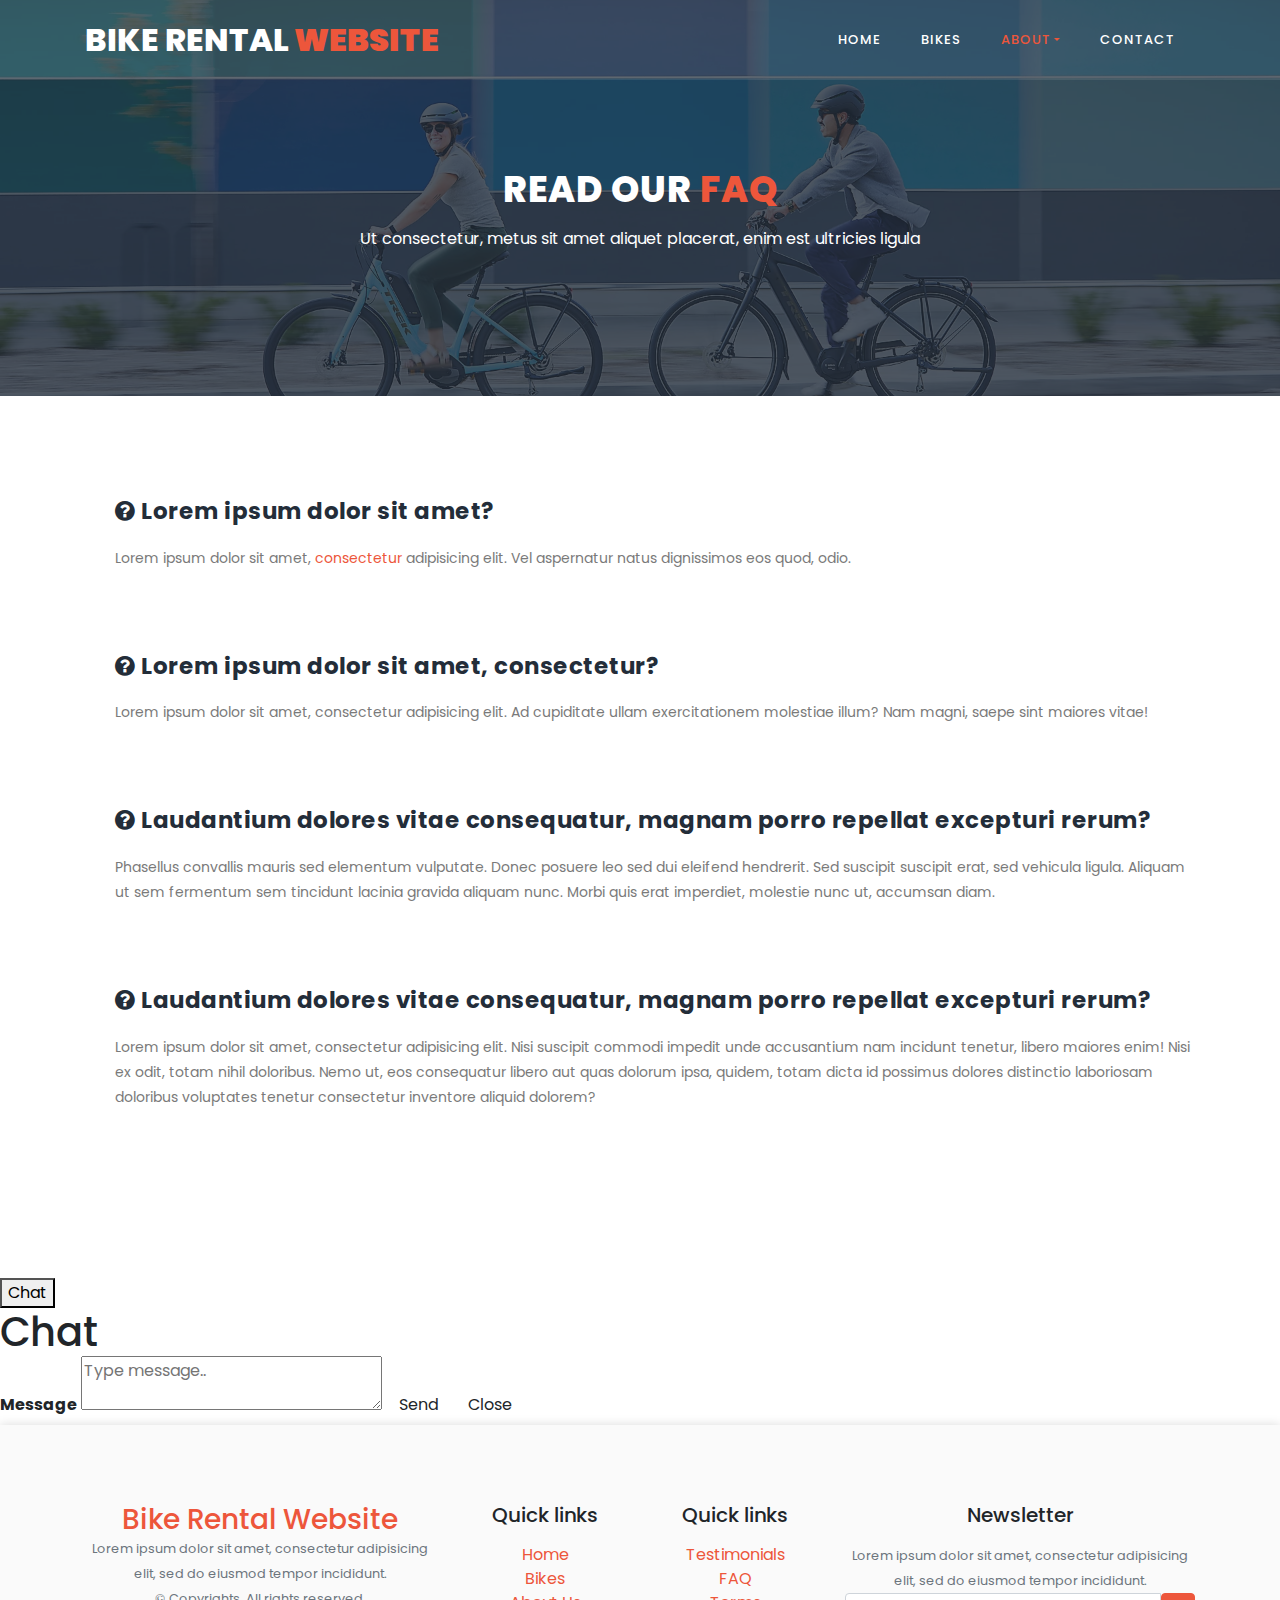
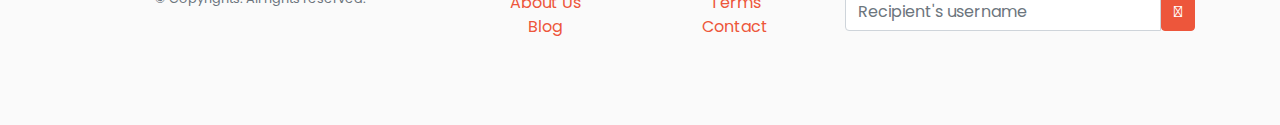
<file: faq.html>
<!DOCTYPE html>
<html lang="en">

  <head>

    <meta charset="utf-8">
    <meta name="viewport" content="width=device-width, initial-scale=1, shrink-to-fit=no">
    <meta name="description" content="">
    <meta name="author" content="">
    <link href="https://fonts.googleapis.com/css?family=Poppins:100,100i,200,200i,300,300i,400,400i,500,500i,600,600i,700,700i,800,800i,900,900i&display=swap" rel="stylesheet">

    <title> Bike Rental Website </title>

    <link rel="stylesheet" type="text/css" href="assets/css/bootstrap.min.css">

    <link rel="stylesheet" type="text/css" href="assets/css/font-awesome.css">

    <link rel="stylesheet" href="assets/css/style.css">

    </head>
    
    <body>
    
    
    
    
    <!-- ***** Header Area Start ***** -->
    <header class="header-area header-sticky">
        <div class="container">
            <div class="row">
                <div class="col-12">
                    <nav class="main-nav">
                        <!-- ***** Logo Start ***** -->
                       <a href="index.html" class="logo">Bike Rental<em> Website</em></a>
                        <!-- ***** Logo End ***** -->
                        <!-- ***** Menu Start ***** -->
                        <ul class="nav">
                            <li><a href="index.html">Home</a></li>
                            <li><a href="bikes.html">Bikes</a></li>
                            <li class="dropdown">
                                <a class="dropdown-toggle active" data-toggle="dropdown" href="#" role="button" aria-haspopup="true" aria-expanded="false">About</a>
                              
                                <div class="dropdown-menu">
                                    <a class="dropdown-item"  href="about.html">About Us</a>
                                    <a class="dropdown-item" href="blog.html">Blog</a>
                                    <a class="dropdown-item" href="team.html">Team</a>
                                    <a class="dropdown-item" href="testimonials.html">Testimonials</a>
                                    <a class="dropdown-item active" href="faq.html">FAQ</a>
                                    <a class="dropdown-item" href="terms.html">Terms</a>
                                </div>
                            </li>
                            <li><a href="contact.html">Contact</a></li> 
                        </ul>        
                        <a class='menu-trigger'>
                            <span>Menu</span>
                        </a>
                        <!-- ***** Menu End ***** -->
                    </nav>
                </div>
            </div>
        </div>
    </header>
    <!-- ***** Header Area End ***** -->

    <section class="section section-bg" id="call-to-action" style="background-image: url(assets/images/banner-image-1-1920x500.jpg)">
        <div class="container">
            <div class="row">
                <div class="col-lg-10 offset-lg-1">
                    <div class="cta-content">
                        <br>
                        <br>
                        <h2>Read our <em>FAQ</em></h2>
                        <p>Ut consectetur, metus sit amet aliquet placerat, enim est ultricies ligula</p>
                    </div>
                </div>
            </div>
        </div>
    </section>

    <!-- ***** Our Classes Start ***** -->
    <section class="section" id="our-classes">
        <div class="container">
            <br>
            <br>
            <br>
          
            <section class='tabs-content'>
              <article>
                <h4><i class="fa fa-question-circle"></i> Lorem ipsum dolor sit amet?</h4>
                <p>Lorem ipsum dolor sit amet, <a href="#">consectetur</a> adipisicing elit. Vel aspernatur natus dignissimos eos quod, odio.</p>

                <br>
                    
                <h4><i class="fa fa-question-circle"></i> Lorem ipsum dolor sit amet, consectetur?</h4>
                <p>Lorem ipsum dolor sit amet, consectetur adipisicing elit. Ad cupiditate ullam exercitationem molestiae illum? Nam magni, saepe sint maiores vitae!</p>

                <br>
                
                <h4><i class="fa fa-question-circle"></i> Laudantium dolores vitae consequatur, magnam porro repellat excepturi rerum?</h4>
                <p>Phasellus convallis mauris sed elementum vulputate. Donec posuere leo sed dui eleifend hendrerit. Sed suscipit suscipit erat, sed vehicula ligula. Aliquam ut sem fermentum sem tincidunt lacinia gravida aliquam nunc. Morbi quis erat imperdiet, molestie nunc ut, accumsan diam.</p>

                <br>
                
                <h4><i class="fa fa-question-circle"></i> Laudantium dolores vitae consequatur, magnam porro repellat excepturi rerum?</h4>
                <p>Lorem ipsum dolor sit amet, consectetur adipisicing elit. Nisi suscipit commodi impedit unde accusantium nam incidunt tenetur, libero maiores enim! Nisi ex odit, totam nihil doloribus. Nemo ut, eos consequatur libero aut quas dolorum ipsa, quidem, totam dicta id possimus dolores distinctio laboriosam doloribus voluptates tenetur consectetur inventore aliquid dolorem?</p>
              </article>
            </section>
        </div>
    </section>
    <!-- ***** Our Classes End ***** -->
      
<button class="open-button" onclick="openForm()">Chat</button>

<div class="chat-popup" id="myForm">
  <form action="/action_page.php" class="form-container">
    <h1>Chat</h1>

    <label for="msg"><b>Message</b></label>
    <textarea placeholder="Type message.." name="msg" required></textarea>

    <button type="submit" class="btn">Send</button>
    <button type="button" class="btn cancel" onclick="closeForm()">Close</button>
  </form>
</div>
    
     

    
    <!-- ***** Footer Start ***** -->
    <footer style="background: rgb(250 250 250) !important;box-shadow: 0px 0px 10px rgba(0,0,0,0.15)!important;">
        <footer class="w-100 py-4 flex-shrink-0">
            <div class="container py-4">
                <div class="row gy-4 gx-5">
                    <div class="col-lg-4 col-md-6">
                        <a href="index.html" class="logo"><h3> Bike Rental Website</h3></a>
                        <p class="small text-muted">Lorem ipsum dolor sit amet, consectetur adipisicing elit, sed do eiusmod tempor incididunt.</p>
                        <p class="small text-muted mb-0">&copy; Copyrights. All rights reserved. </p>
                    </div>
                    <div class="col-lg-2 col-md-6">
                        <h5 class="text-black mb-3">Quick links</h5>
                        <ul class="list-unstyled text-muted">
                            <li><a href="index.html" class="active">Home</a></li>
                            <li><a  href="bikes.html">Bikes</a></li>
                            <li><a  href="about.html">About Us</a></li>
                            <li><a  href="blog.html">Blog</a></li>
                            
                        </ul>
                    </div>
                    <div class="col-lg-2 col-md-6">
                        <h5 class="text-black mb-3">Quick links</h5>
                        <ul class="list-unstyled text-muted">
                            <li><a  href="testimonials.html">Testimonials</a></li>
                            <li><a  href="faq.html">FAQ</a></li>
                            <li><a  href="terms.html">Terms</a></li>
                            <li><a href="contact.html">Contact </a></li>
                        </ul>
                    </div>
                    <div class="col-lg-4 col-md-6">
                        <h5 class="text-black mb-3">Newsletter</h5>
                        <p class="small text-muted">Lorem ipsum dolor sit amet, consectetur adipisicing elit, sed do eiusmod tempor incididunt.</p>
                        <form action="#">
                            <div class="input-group mb-3">
                                <input class="form-control" type="text" placeholder="Recipient's username" aria-label="Recipient's username" aria-describedby="button-addon2">
                                <button class="btn btn-primary" id="button-addon2" type="button"><i class="fas fa-paper-plane"></i></button>
                            </div>
                        </form>
                    </div>
                </div>
            </div>
        </footer>
    </footer>


    <!-- jQuery -->
    <script src="assets/js/jquery-2.1.0.min.js"></script>
    <script>
        function openForm() {
          document.getElementById("myForm").style.display = "block";
        }
        
        function closeForm() {
          document.getElementById("myForm").style.display = "none";
        }
        </script>

    <!-- Bootstrap -->
    <script src="assets/js/popper.js"></script>
    <script src="assets/js/bootstrap.min.js"></script>

    <!-- Plugins -->
    <script src="assets/js/scrollreveal.min.js"></script>
    <script src="assets/js/waypoints.min.js"></script>
    <script src="assets/js/jquery.counterup.min.js"></script>
    <script src="assets/js/imgfix.min.js"></script> 
    <script src="assets/js/mixitup.js"></script> 
    <script src="assets/js/accordions.js"></script>
    
    <!-- Global Init -->
    <script src="assets/js/custom.js"></script>

  </body>
</html>
</file>
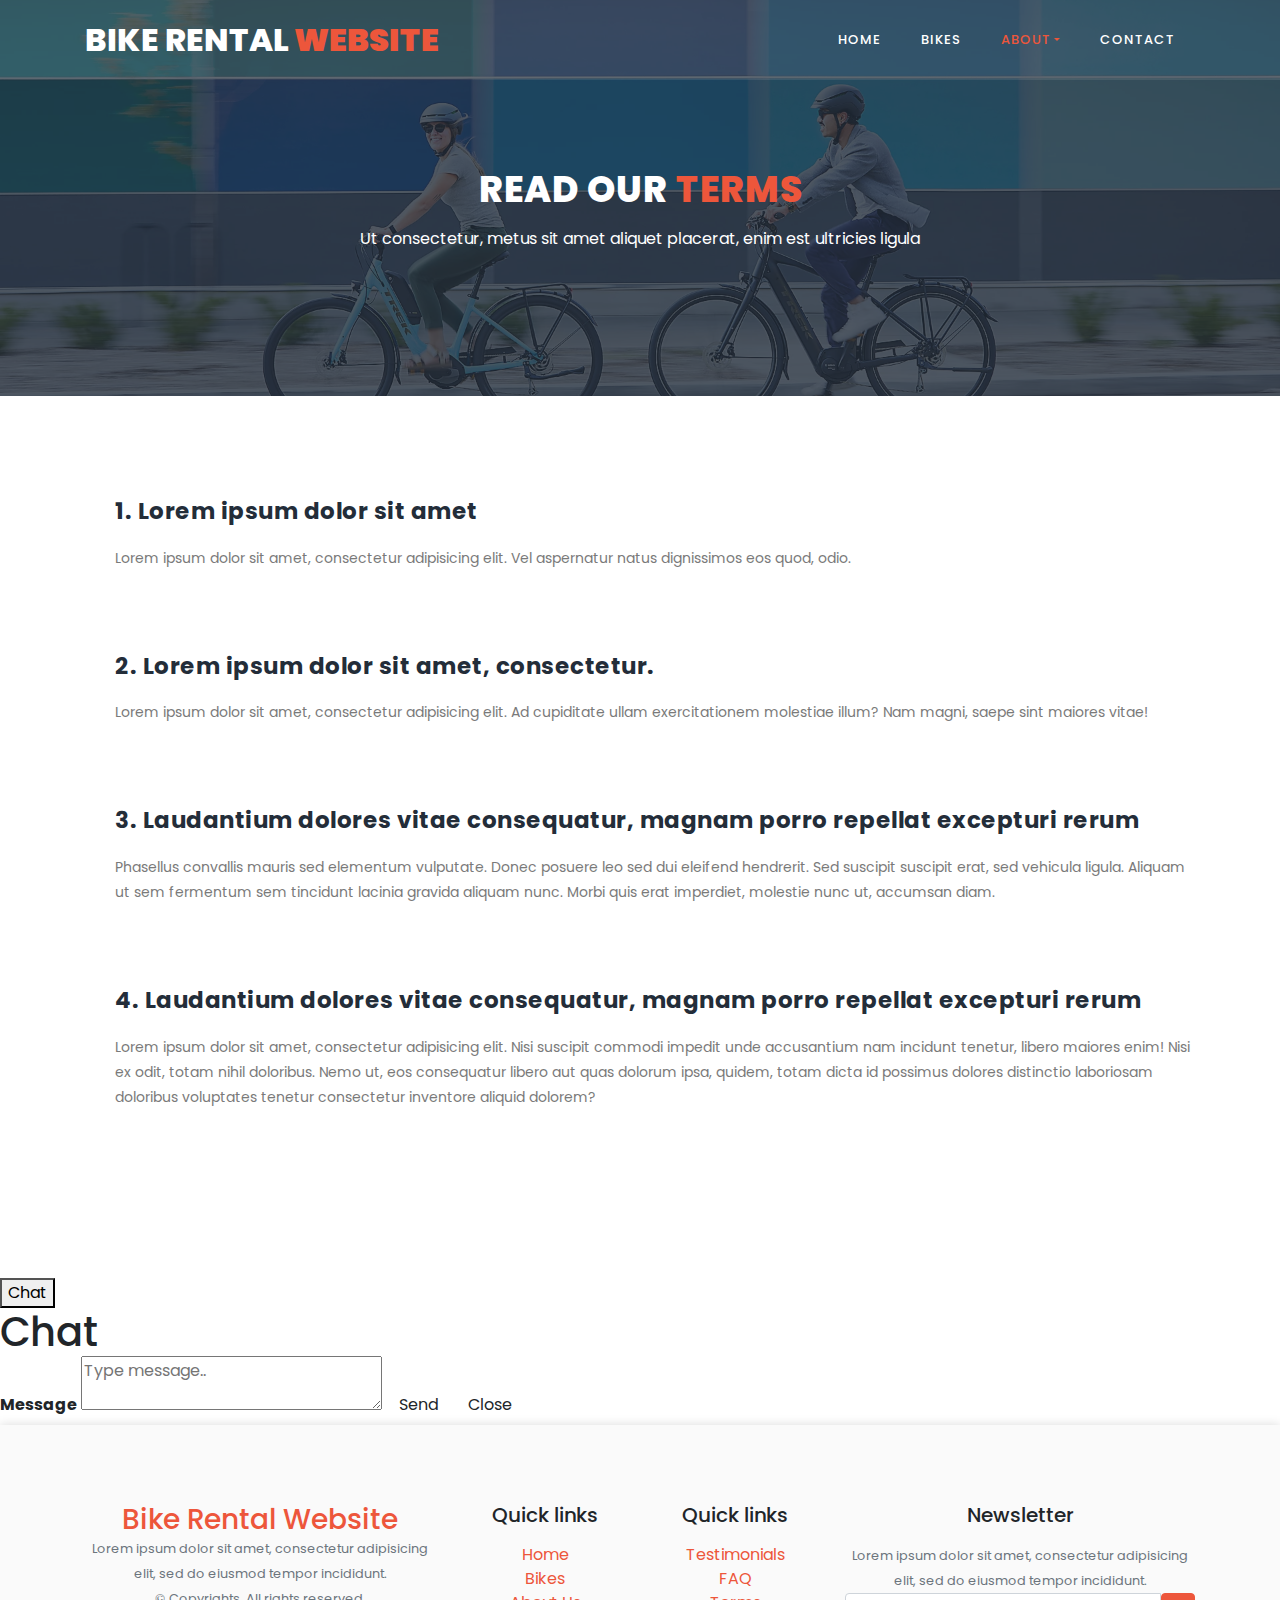
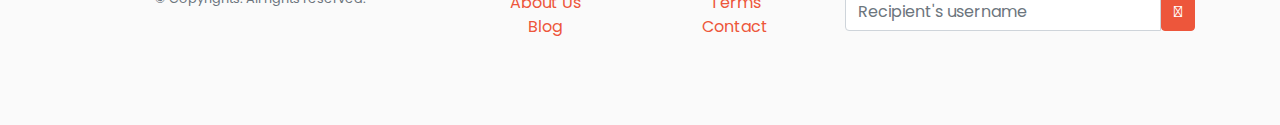
<file: terms.html>
<!DOCTYPE html>
<html lang="en">

  <head>

    <meta charset="utf-8">
    <meta name="viewport" content="width=device-width, initial-scale=1, shrink-to-fit=no">
    <meta name="description" content="">
    <meta name="author" content="">
    <link href="https://fonts.googleapis.com/css?family=Poppins:100,100i,200,200i,300,300i,400,400i,500,500i,600,600i,700,700i,800,800i,900,900i&display=swap" rel="stylesheet">

    <title> Bike Rental Website </title>

    <link rel="stylesheet" type="text/css" href="assets/css/bootstrap.min.css">

    <link rel="stylesheet" type="text/css" href="assets/css/font-awesome.css">

    <link rel="stylesheet" href="assets/css/style.css">

    </head>
    
    <body>
    
    
    
    
    <!-- ***** Header Area Start ***** -->
    <header class="header-area header-sticky">
        <div class="container">
            <div class="row">
                <div class="col-12">
                    <nav class="main-nav">
                        <!-- ***** Logo Start ***** -->
                       <a href="index.html" class="logo">Bike Rental<em> Website</em></a>
                        <!-- ***** Logo End ***** -->
                        <!-- ***** Menu Start ***** -->
                        <ul class="nav">
                            <li><a href="index.html">Home</a></li>
                            <li><a href="bikes.html">Bikes</a></li>
                            <li class="dropdown">
                                <a class="dropdown-toggle active" data-toggle="dropdown" href="#" role="button" aria-haspopup="true" aria-expanded="false">About</a>
                              
                                <div class="dropdown-menu">
                                    <a class="dropdown-item"  href="about.html">About Us</a>
                                    <a class="dropdown-item" href="blog.html">Blog</a>
                                    <a class="dropdown-item" href="team.html">Team</a>
                                    <a class="dropdown-item" href="testimonials.html">Testimonials</a>
                                    <a class="dropdown-item" href="faq.html">FAQ</a>
                                    <a class="dropdown-item active" href="terms.html">Terms</a>
                                </div>
                            </li>
                            <li><a href="contact.html">Contact</a></li> 
                        </ul>        
                        <a class='menu-trigger'>
                            <span>Menu</span>
                        </a>
                        <!-- ***** Menu End ***** -->
                    </nav>
                </div>
            </div>
        </div>
    </header>
    <!-- ***** Header Area End ***** -->

    <section class="section section-bg" id="call-to-action" style="background-image: url(assets/images/banner-image-1-1920x500.jpg)">
        <div class="container">
            <div class="row">
                <div class="col-lg-10 offset-lg-1">
                    <div class="cta-content">
                        <br>
                        <br>
                        <h2>Read our <em>Terms</em></h2>
                        <p>Ut consectetur, metus sit amet aliquet placerat, enim est ultricies ligula</p>
                    </div>
                </div>
            </div>
        </div>
    </section>

    <!-- ***** Our Classes Start ***** -->
    <section class="section" id="our-classes">
        <div class="container">
            <br>
            <br>
            <br>
          
            <section class='tabs-content'>
              <article>
                <h4>1. Lorem ipsum dolor sit amet</h4>
                <p>Lorem ipsum dolor sit amet, consectetur adipisicing elit. Vel aspernatur natus dignissimos eos quod, odio.</p>

                <br>
                    
                <h4>2. Lorem ipsum dolor sit amet, consectetur.</h4>
                <p>Lorem ipsum dolor sit amet, consectetur adipisicing elit. Ad cupiditate ullam exercitationem molestiae illum? Nam magni, saepe sint maiores vitae!</p>

                <br>
                
                <h4>3. Laudantium dolores vitae consequatur, magnam porro repellat excepturi rerum</h4>
                <p>Phasellus convallis mauris sed elementum vulputate. Donec posuere leo sed dui eleifend hendrerit. Sed suscipit suscipit erat, sed vehicula ligula. Aliquam ut sem fermentum sem tincidunt lacinia gravida aliquam nunc. Morbi quis erat imperdiet, molestie nunc ut, accumsan diam.</p>

                <br>
                
                <h4>4. Laudantium dolores vitae consequatur, magnam porro repellat excepturi rerum</h4>
                <p>Lorem ipsum dolor sit amet, consectetur adipisicing elit. Nisi suscipit commodi impedit unde accusantium nam incidunt tenetur, libero maiores enim! Nisi ex odit, totam nihil doloribus. Nemo ut, eos consequatur libero aut quas dolorum ipsa, quidem, totam dicta id possimus dolores distinctio laboriosam doloribus voluptates tenetur consectetur inventore aliquid dolorem?</p>
              </article>
            </section>
        </div>
    </section>
    <!-- ***** Our Classes End ***** -->

     
<button class="open-button" onclick="openForm()">Chat</button>

<div class="chat-popup" id="myForm">
  <form action="/action_page.php" class="form-container">
    <h1>Chat</h1>

    <label for="msg"><b>Message</b></label>
    <textarea placeholder="Type message.." name="msg" required></textarea>

    <button type="submit" class="btn">Send</button>
    <button type="button" class="btn cancel" onclick="closeForm()">Close</button>
  </form>
</div>
    
     

    
    <!-- ***** Footer Start ***** -->
    <footer style="background: rgb(250 250 250) !important;box-shadow: 0px 0px 10px rgba(0,0,0,0.15)!important;">
        <footer class="w-100 py-4 flex-shrink-0">
            <div class="container py-4">
                <div class="row gy-4 gx-5">
                    <div class="col-lg-4 col-md-6">
                        <a href="index.html" class="logo"><h3> Bike Rental Website</h3></a>
                        <p class="small text-muted">Lorem ipsum dolor sit amet, consectetur adipisicing elit, sed do eiusmod tempor incididunt.</p>
                        <p class="small text-muted mb-0">&copy; Copyrights. All rights reserved. </p>
                    </div>
                    <div class="col-lg-2 col-md-6">
                        <h5 class="text-black mb-3">Quick links</h5>
                        <ul class="list-unstyled text-muted">
                            <li><a href="index.html" class="active">Home</a></li>
                            <li><a  href="bikes.html">Bikes</a></li>
                            <li><a  href="about.html">About Us</a></li>
                            <li><a  href="blog.html">Blog</a></li>
                            
                        </ul>
                    </div>
                    <div class="col-lg-2 col-md-6">
                        <h5 class="text-black mb-3">Quick links</h5>
                        <ul class="list-unstyled text-muted">
                            <li><a  href="testimonials.html">Testimonials</a></li>
                            <li><a  href="faq.html">FAQ</a></li>
                            <li><a  href="terms.html">Terms</a></li>
                            <li><a href="contact.html">Contact </a></li>
                        </ul>
                    </div>
                    <div class="col-lg-4 col-md-6">
                        <h5 class="text-black mb-3">Newsletter</h5>
                        <p class="small text-muted">Lorem ipsum dolor sit amet, consectetur adipisicing elit, sed do eiusmod tempor incididunt.</p>
                        <form action="#">
                            <div class="input-group mb-3">
                                <input class="form-control" type="text" placeholder="Recipient's username" aria-label="Recipient's username" aria-describedby="button-addon2">
                                <button class="btn btn-primary" id="button-addon2" type="button"><i class="fas fa-paper-plane"></i></button>
                            </div>
                        </form>
                    </div>
                </div>
            </div>
        </footer>
    </footer>

    <!-- jQuery -->
    <script src="assets/js/jquery-2.1.0.min.js"></script>
    <script>
        function openForm() {
          document.getElementById("myForm").style.display = "block";
        }
        
        function closeForm() {
          document.getElementById("myForm").style.display = "none";
        }
        </script>

    <!-- Bootstrap -->
    <script src="assets/js/popper.js"></script>
    <script src="assets/js/bootstrap.min.js"></script>

    <!-- Plugins -->
    <script src="assets/js/scrollreveal.min.js"></script>
    <script src="assets/js/waypoints.min.js"></script>
    <script src="assets/js/jquery.counterup.min.js"></script>
    <script src="assets/js/imgfix.min.js"></script> 
    <script src="assets/js/mixitup.js"></script> 
    <script src="assets/js/accordions.js"></script>
    
    <!-- Global Init -->
    <script src="assets/js/custom.js"></script>

  </body>
</html>
</file>
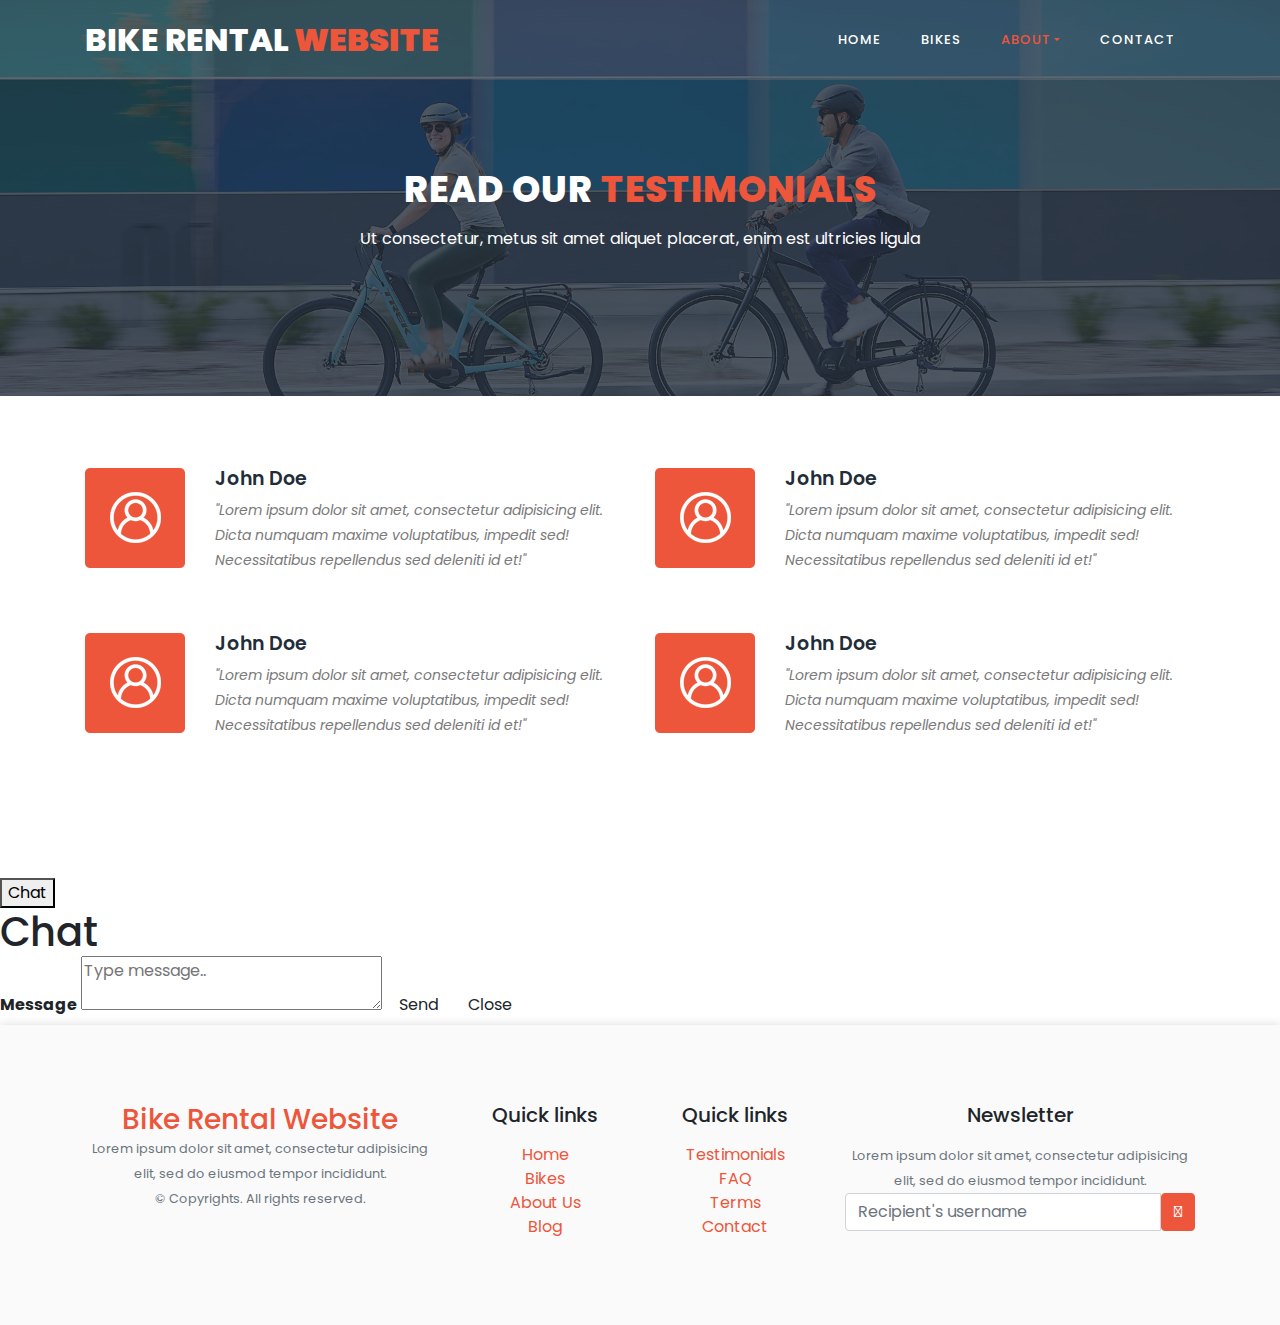
<file: testimonials.html>
<!DOCTYPE html>
<html lang="en">

  <head>

    <meta charset="utf-8">
    <meta name="viewport" content="width=device-width, initial-scale=1, shrink-to-fit=no">
    <meta name="description" content="">
    <meta name="author" content="">
    <link href="https://fonts.googleapis.com/css?family=Poppins:100,100i,200,200i,300,300i,400,400i,500,500i,600,600i,700,700i,800,800i,900,900i&display=swap" rel="stylesheet">

    <title> Bike Rental Website </title>

    <link rel="stylesheet" type="text/css" href="assets/css/bootstrap.min.css">

    <link rel="stylesheet" type="text/css" href="assets/css/font-awesome.css">

    <link rel="stylesheet" href="assets/css/style.css">

    </head>
    
    <body>
    
    
    
    
    <!-- ***** Header Area Start ***** -->
    <header class="header-area header-sticky">
        <div class="container">
            <div class="row">
                <div class="col-12">
                    <nav class="main-nav">
                        <!-- ***** Logo Start ***** -->
                       <a href="index.html" class="logo">Bike Rental<em> Website</em></a>
                        <!-- ***** Logo End ***** -->
                        <!-- ***** Menu Start ***** -->
                        <ul class="nav">
                            <li><a href="index.html">Home</a></li>
                            <li><a href="bikes.html">Bikes</a></li>
                            <li class="dropdown">
                                <a class="dropdown-toggle active" data-toggle="dropdown" href="#" role="button" aria-haspopup="true" aria-expanded="false">About</a>
                              
                                <div class="dropdown-menu">
                                    <a class="dropdown-item"  href="about.html">About Us</a>
                                    <a class="dropdown-item" href="blog.html">Blog</a>
                                    <a class="dropdown-item" href="team.html">Team</a>
                                    <a class="dropdown-item active" href="testimonials.html">Testimonials</a>
                                    <a class="dropdown-item" href="faq.html">FAQ</a>
                                    <a class="dropdown-item" href="terms.html">Terms</a>
                                </div>
                            </li>
                            <li><a href="contact.html">Contact</a></li> 
                        </ul>        
                        <a class='menu-trigger'>
                            <span>Menu</span>
                        </a>
                        <!-- ***** Menu End ***** -->
                    </nav>
                </div>
            </div>
        </div>
    </header>
    <!-- ***** Header Area End ***** -->

    <section class="section section-bg" id="call-to-action" style="background-image: url(assets/images/banner-image-1-1920x500.jpg)">
        <div class="container">
            <div class="row">
                <div class="col-lg-10 offset-lg-1">
                    <div class="cta-content">
                        <br>
                        <br>
                        <h2>Read our <em>Testimonials</em></h2>
                        <p>Ut consectetur, metus sit amet aliquet placerat, enim est ultricies ligula</p>
                    </div>
                </div>
            </div>
        </div>
    </section>

     <!-- ***** Testimonials Item Start ***** -->
    <section class="section" id="features">
        <div class="container">
            <br>
            <br>
            <br>
            <div class="row">
                <div class="col-lg-6">
                    <ul class="features-items">
                        <li class="feature-item">
                            <div class="left-icon">
                                <img src="assets/images/features-first-icon.png" alt="First One">
                            </div>
                            <div class="right-content">
                                <h4>John Doe</h4>
                                <p><em>"Lorem ipsum dolor sit amet, consectetur adipisicing elit. Dicta numquam maxime voluptatibus, impedit sed! Necessitatibus repellendus sed deleniti id et!"</em></p>
                            </div>
                        </li>
                        <li class="feature-item">
                            <div class="left-icon">
                                <img src="assets/images/features-first-icon.png" alt="second one">
                            </div>
                            <div class="right-content">
                                <h4>John Doe</h4>
                                <p><em>"Lorem ipsum dolor sit amet, consectetur adipisicing elit. Dicta numquam maxime voluptatibus, impedit sed! Necessitatibus repellendus sed deleniti id et!"</em></p>
                            </div>
                        </li>
                    </ul>
                </div>
                <div class="col-lg-6">
                    <ul class="features-items">
                        <li class="feature-item">
                            <div class="left-icon">
                                <img src="assets/images/features-first-icon.png" alt="fourth muscle">
                            </div>
                            <div class="right-content">
                                <h4>John Doe</h4>
                                <p><em>"Lorem ipsum dolor sit amet, consectetur adipisicing elit. Dicta numquam maxime voluptatibus, impedit sed! Necessitatibus repellendus sed deleniti id et!"</em></p>
                            </div>
                        </li>
                        <li class="feature-item">
                            <div class="left-icon">
                                <img src="assets/images/features-first-icon.png" alt="training fifth">
                            </div>
                            <div class="right-content">
                                <h4>John Doe</h4>
                                <p><em>"Lorem ipsum dolor sit amet, consectetur adipisicing elit. Dicta numquam maxime voluptatibus, impedit sed! Necessitatibus repellendus sed deleniti id et!"</em></p>
                            </div>
                        </li>
                    </ul>
                </div>
            </div>
        </div>
    </section>
    <!-- ***** Testimonials Item End ***** -->

     
<button class="open-button" onclick="openForm()">Chat</button>

<div class="chat-popup" id="myForm">
  <form action="/action_page.php" class="form-container">
    <h1>Chat</h1>

    <label for="msg"><b>Message</b></label>
    <textarea placeholder="Type message.." name="msg" required></textarea>

    <button type="submit" class="btn">Send</button>
    <button type="button" class="btn cancel" onclick="closeForm()">Close</button>
  </form>
</div>
    
     

    
    <!-- ***** Footer Start ***** -->
    <footer style="background: rgb(250 250 250) !important;box-shadow: 0px 0px 10px rgba(0,0,0,0.15)!important;">
        <footer class="w-100 py-4 flex-shrink-0">
            <div class="container py-4">
                <div class="row gy-4 gx-5">
                    <div class="col-lg-4 col-md-6">
                        <a href="index.html" class="logo"><h3> Bike Rental Website</h3></a>
                        <p class="small text-muted">Lorem ipsum dolor sit amet, consectetur adipisicing elit, sed do eiusmod tempor incididunt.</p>
                        <p class="small text-muted mb-0">&copy; Copyrights. All rights reserved. </p>
                    </div>
                    <div class="col-lg-2 col-md-6">
                        <h5 class="text-black mb-3">Quick links</h5>
                        <ul class="list-unstyled text-muted">
                            <li><a href="index.html" class="active">Home</a></li>
                            <li><a  href="bikes.html">Bikes</a></li>
                            <li><a  href="about.html">About Us</a></li>
                            <li><a  href="blog.html">Blog</a></li>
                            
                        </ul>
                    </div>
                    <div class="col-lg-2 col-md-6">
                        <h5 class="text-black mb-3">Quick links</h5>
                        <ul class="list-unstyled text-muted">
                            <li><a  href="testimonials.html">Testimonials</a></li>
                            <li><a  href="faq.html">FAQ</a></li>
                            <li><a  href="terms.html">Terms</a></li>
                            <li><a href="contact.html">Contact </a></li>
                        </ul>
                    </div>
                    <div class="col-lg-4 col-md-6">
                        <h5 class="text-black mb-3">Newsletter</h5>
                        <p class="small text-muted">Lorem ipsum dolor sit amet, consectetur adipisicing elit, sed do eiusmod tempor incididunt.</p>
                        <form action="#">
                            <div class="input-group mb-3">
                                <input class="form-control" type="text" placeholder="Recipient's username" aria-label="Recipient's username" aria-describedby="button-addon2">
                                <button class="btn btn-primary" id="button-addon2" type="button"><i class="fas fa-paper-plane"></i></button>
                            </div>
                        </form>
                    </div>
                </div>
            </div>
        </footer>
    </footer>


    <!-- jQuery -->
    <script src="assets/js/jquery-2.1.0.min.js"></script>
    <script>
        function openForm() {
          document.getElementById("myForm").style.display = "block";
        }
        
        function closeForm() {
          document.getElementById("myForm").style.display = "none";
        }
        </script>

    <!-- Bootstrap -->
    <script src="assets/js/popper.js"></script>
    <script src="assets/js/bootstrap.min.js"></script>

    <!-- Plugins -->
    <script src="assets/js/scrollreveal.min.js"></script>
    <script src="assets/js/waypoints.min.js"></script>
    <script src="assets/js/jquery.counterup.min.js"></script>
    <script src="assets/js/imgfix.min.js"></script> 
    <script src="assets/js/mixitup.js"></script> 
    <script src="assets/js/accordions.js"></script>
    
    <!-- Global Init -->
    <script src="assets/js/custom.js"></script>

  </body>
</html>
</file>
<file: assets/css/style.css>
@import url("https://fonts.googleapis.com/css?family=Poppins:100,100i,200,200i,300,300i,400,400i,500,500i,600,600i,700,700i,800,800i,900,900i");

html, body, div, span, applet, object, iframe, h1, h2, h3, h4, h5, h6, p, blockquote, div
pre, a, abbr, acronym, address, big, cite, code, del, dfn, em, font, img, ins, kbd, q,
s, samp, small, strike, strong, sub, sup, tt, var, b, u, i, center, dl, dt, dd, ol, ul, li,
figure, header, nav, section, article, aside, footer, figcaption {
  margin: 0;
  padding: 0;
  border: 0;
  outline: 0;
}

.clearfix:after {
  content: ".";
  display: block;
  clear: both;
  visibility: hidden;
  line-height: 0;
  height: 0;
}

.clearfix {
  display: inline-block;
}

html[xmlns] .clearfix {
  display: block;
}

* html .clearfix {
  height: 1%;
}

ul, li {
  padding: 0;
  margin: 0;
  list-style: none;
}

header, nav, section, article, aside, footer, hgroup {
  display: block;
}

* {
  box-sizing: border-box;
}

html, body {
  font-family: 'Poppins', sans-serif;
  font-weight: 400;
  background-color: #fff;
  font-size: 16px;
  -ms-text-size-adjust: 100%;
  -webkit-font-smoothing: antialiased;
  -moz-osx-font-smoothing: grayscale;
}

a {
  text-decoration: none !important;
}

h1, h2, h3, h4, h5, h6 {
  margin-top: 0px;
  margin-bottom: 0px;
}

ul {
  margin-bottom: 0px;
}

p {
  font-size: 14px;
  line-height: 25px;
  color: #7a7a7a;
}

/* 
---------------------------------------------
global styles
--------------------------------------------- 
*/
html,
body {
  background: #fff;
  font-family: 'Poppins', sans-serif;
}

::selection {
  background: #ed563b;
  color: #fff;
}

::-moz-selection {
  background: #ed563b;
  color: #fff;
}

@media (max-width: 991px) {
  html, body {
    overflow-x: hidden;
  }
  .mobile-top-fix {
    margin-top: 30px;
    margin-bottom: 0px;
  }
  .mobile-bottom-fix {
    margin-bottom: 30px;
  }
  .mobile-bottom-fix-big {
    margin-bottom: 60px;
  }
}

.section-heading {
  text-align: center;
  margin-top: 140px;
  margin-bottom: 80px;
}

.section-heading h2 {
  font-size: 28px;
  font-weight: 800;
  color: #232d39;
  text-transform: uppercase;
  letter-spacing: 0.5px;
  margin-top: 0px;
  margin-bottom: 0px;
}

.section-heading h2 em {
  font-style: normal;
  color: #ed563b;
}

.section-heading img {
  margin: 20px auto;
}

.dark-bg h2 {
  color: #fff;
}

.dark-bg p {
  color: #fff;
}

.main-button a {
  display: inline-block;
  font-size: 15px;
  padding: 12px 20px;
  background-color: #ed563b;
  color: #fff;
  text-align: center;
  font-weight: 400;
  text-transform: uppercase;
  transition: all .3s;
}

.main-button a:hover {
  background-color: #f9735b;
  color: #fff;
}


/* 
---------------------------------------------
header
--------------------------------------------- 
*/

.background-header {
  background: rgba(250,250,250,0.99) !important;
  height: 80px!important;
  position: fixed!important;
  top: 0px;
  left: 0px;
  right: 0px;
  box-shadow: 0px 0px 10px rgba(0,0,0,0.15)!important;
}

.background-header .logo,
.background-header .main-nav .nav li a {
  color: #232d39!important;
}

.background-header .main-nav .nav li:hover > a {
  color: #ed563b!important;
}

.background-header .nav li a.active {
  color: #ed563b!important;
}

.header-area {
  position: absolute;
  top: 0px;
  left: 0px;
  right: 0px;
  z-index: 100;
  height: 80px;
  background: rgba(250,250,250,0.1);
  -webkit-transition: all .5s ease 0s;
  -moz-transition: all .5s ease 0s;
  -o-transition: all .5s ease 0s;
  transition: all .5s ease 0s;
}

.header-area .main-nav {
  min-height: 80px;
  background: transparent;
}

.header-area .main-nav .logo {
  line-height: 80px;
  color: #fff;
  font-size: 32px;
  font-weight: 800;
  text-transform: uppercase;
  float: left;
  -webkit-transition: all 0.3s ease 0s;
  -moz-transition: all 0.3s ease 0s;
  -o-transition: all 0.3s ease 0s;
  transition: all 0.3s ease 0s;
}

.header-area .main-nav .logo em {
  font-style: normal;
  color: #ed563b;
  font-weight: 900;
}

.header-area .main-nav .nav {
  float: right;
  margin-top: 27px;
  margin-right: 0px;
  background-color: transparent;
  -webkit-transition: all 0.3s ease 0s;
  -moz-transition: all 0.3s ease 0s;
  -o-transition: all 0.3s ease 0s;
  transition: all 0.3s ease 0s;
  position: relative;
  z-index: 999;
}

.header-area .main-nav .nav li {
  padding-left: 20px;
  padding-right: 20px;
}

.header-area .main-nav .nav li a {
  display: block;
  font-weight: 500;
  font-size: 13px;
  color: #7a7a7a;
  text-transform: uppercase;
  -webkit-transition: all 0.3s ease 0s;
  -moz-transition: all 0.3s ease 0s;
  -o-transition: all 0.3s ease 0s;
  transition: all 0.3s ease 0s;
  height: 40px;
  line-height: 40px;
  border: transparent;
  letter-spacing: 1px;
}

.header-area .main-nav .nav li a {
  color: #fff;
}

.header-area .main-nav .nav li:hover > a,
.header-area .main-nav .nav li > a.active {
  color: #ed563b!important;
  opacity: 1;
}

.background-header .main-nav .nav li:hover > a,
.background-header .main-nav .nav li > a.active {
  color: #ed563b!important;
  opacity: 1;
}

.header-area .main-nav .menu-trigger {
  cursor: pointer;
  display: block;
  position: absolute;
  top: 23px;
  width: 32px;
  height: 40px;
  text-indent: -9999em;
  z-index: 99;
  right: 40px;
  display: none;
}

.header-area .main-nav .menu-trigger span,
.header-area .main-nav .menu-trigger span:before,
.header-area .main-nav .menu-trigger span:after {
  -moz-transition: all 0.4s;
  -o-transition: all 0.4s;
  -webkit-transition: all 0.4s;
  transition: all 0.4s;
  background-color: #1e1e1e;
  display: block;
  position: absolute;
  width: 30px;
  height: 2px;
  left: 0;
}

.background-header .main-nav .menu-trigger span,
.background-header .main-nav .menu-trigger span:before,
.background-header .main-nav .menu-trigger span:after {
  background-color: #1e1e1e;
}

.header-area .main-nav .menu-trigger span:before,
.header-area .main-nav .menu-trigger span:after {
  -moz-transition: all 0.4s;
  -o-transition: all 0.4s;
  -webkit-transition: all 0.4s;
  transition: all 0.4s;
  background-color: #1e1e1e;
  display: block;
  position: absolute;
  width: 30px;
  height: 2px;
  left: 0;
  width: 75%;
}

.background-header .main-nav .menu-trigger span:before,
.background-header .main-nav .menu-trigger span:after {
  background-color: #1e1e1e;
}

.header-area .main-nav .menu-trigger span:before,
.header-area .main-nav .menu-trigger span:after {
  content: "";
}

.header-area .main-nav .menu-trigger span {
  top: 16px;
}

.header-area .main-nav .menu-trigger span:before {
  -moz-transform-origin: 33% 100%;
  -ms-transform-origin: 33% 100%;
  -webkit-transform-origin: 33% 100%;
  transform-origin: 33% 100%;
  top: -10px;
  z-index: 10;
}

.header-area .main-nav .menu-trigger span:after {
  -moz-transform-origin: 33% 0;
  -ms-transform-origin: 33% 0;
  -webkit-transform-origin: 33% 0;
  transform-origin: 33% 0;
  top: 10px;
}

.header-area .main-nav .menu-trigger.active span,
.header-area .main-nav .menu-trigger.active span:before,
.header-area .main-nav .menu-trigger.active span:after {
  background-color: transparent;
  width: 100%;
}

.header-area .main-nav .menu-trigger.active span:before {
  -moz-transform: translateY(6px) translateX(1px) rotate(45deg);
  -ms-transform: translateY(6px) translateX(1px) rotate(45deg);
  -webkit-transform: translateY(6px) translateX(1px) rotate(45deg);
  transform: translateY(6px) translateX(1px) rotate(45deg);
  background-color: #1e1e1e;
}

.background-header .main-nav .menu-trigger.active span:before {
  background-color: #1e1e1e;
}

.header-area .main-nav .menu-trigger.active span:after {
  -moz-transform: translateY(-6px) translateX(1px) rotate(-45deg);
  -ms-transform: translateY(-6px) translateX(1px) rotate(-45deg);
  -webkit-transform: translateY(-6px) translateX(1px) rotate(-45deg);
  transform: translateY(-6px) translateX(1px) rotate(-45deg);
  background-color: #1e1e1e;
}

.background-header .main-nav .menu-trigger.active span:after {
  background-color: #1e1e1e;
}

.header-area.header-sticky {
  min-height: 80px;
}

.header-area.header-sticky .nav {
  margin-top: 20px !important;
}

.header-area.header-sticky .nav li a.active {
  color: #ed563b;
}

@media (max-width: 1200px) {
  .header-area .main-nav .nav li {
    padding-left: 12px;
    padding-right: 12px;
  }
  .header-area .main-nav:before {
    display: none;
  }
}

@media (max-width: 767px) {
  .header-area .main-nav .logo {
    color: #1e1e1e;
  }
  .header-area.header-sticky .nav li a:hover,
  .header-area.header-sticky .nav li a.active {
    color: #ed563b!important;
    opacity: 1;
  }
  .header-area {
    background-color: #f7f7f7;
    padding: 0px 15px;
    height: 80px;
    box-shadow: none;
    text-align: center;
  }
  .header-area .container {
    padding: 0px;
  }
  .header-area .logo {
    margin-left: 30px;
  }
  .header-area .menu-trigger {
    display: block !important;
  }
  .header-area .main-nav {
    overflow: hidden;
  }
  .header-area .main-nav .nav {
    float: none;
    width: 100%;
    display: none;
    -webkit-transition: all 0s ease 0s;
    -moz-transition: all 0s ease 0s;
    -o-transition: all 0s ease 0s;
    transition: all 0s ease 0s;
    margin-left: 0px;
  }
  .header-area .main-nav .nav li:first-child {
    border-top: 1px solid #eee;
  }
  .header-area .main-nav .nav li:last-child {
    width: 100%;
    background-color: #ed563b;
    color: #fff;
  }

  .header-area.header-sticky .nav {
    margin-top: 80px !important;
  }
  .header-area .main-nav .nav li {
    width: 100%;
    background: #fff;
    border-bottom: 1px solid #eee;
    padding-left: 0px !important;
    padding-right: 0px !important;
  }
  .header-area .main-nav .nav li a {
    height: 50px !important;
    line-height: 50px !important;
    padding: 0px !important;
    border: none !important;
    background: #f7f7f7 !important;
    color: #232d39 !important;
  }
  .header-area .main-nav .nav li a:hover {
    background: #eee !important;
    color: #ed563b!important;
  }
  .header-area .main-nav .nav li.submenu ul {
    position: relative;
    visibility: inherit;
    opacity: 1;
    z-index: 1;
    transform: translateY(0%);
    transition-delay: 0s, 0s, 0.3s;
    top: 0px;
    width: 100%;
    box-shadow: none;
    height: 0px;
  }
  .header-area .main-nav .nav li.submenu ul li a {
    font-size: 12px;
    font-weight: 400;
  }
  .header-area .main-nav .nav li.submenu ul li a:hover:before {
    width: 0px;
  }
  .header-area .main-nav .nav li.submenu ul.active {
    height: auto !important;
  }
  .header-area .main-nav .nav li.submenu:after {
    color: #3B566E;
    right: 25px;
    font-size: 14px;
    top: 15px;
  }
  .header-area .main-nav .nav li.submenu:hover ul, .header-area .main-nav .nav li.submenu:focus ul {
    height: 0px;
  }
}

@media (min-width: 767px) {
  .header-area .main-nav .nav {
    display: flex !important;
  }
}


/* 
---------------------------------------------
banner
--------------------------------------------- 
*/

.main-banner {
  position: relative;
}

#bg-video {
    min-width: 100%;
    min-height: 100vh;
    max-width: 100%;
    max-height: 100vh;
    object-fit: cover;
    z-index: -1;
}

#bg-video::-webkit-media-controls {
    display: none !important;
}

.video-overlay {
    position: absolute;
    background-color: rgba(35,45,57,0.8);
    top: 0;
    left: 0;
    bottom: 0px;
    width: 100%;
}

.main-banner .caption {
  text-align: center;
  position: absolute;
  width: 80%;
  left: 50%;
  top: 50%;
  transform: translate(-50%,-50%);
}

.main-banner .caption h6 {
  margin-top: 0px;
  font-size: 18px;
  text-transform: uppercase;
  font-weight: 800;
  color: #fff;
  letter-spacing: 0.5px;
}

.main-banner .caption h2 {
  margin-top: 30px;
  margin-bottom: 25px;
  font-size: 84px;
  text-transform: uppercase;
  font-weight: 800;
  color: #fff;
  letter-spacing: 1px;
}

.main-banner .caption h2 em {
  font-style: normal;
  color: #ed563b;
  font-weight: 900;
}



/*
---------------------------------------------
Banner For Inner Pages
---------------------------------------------
*/

#call-to-action {
  padding: 120px 0px;
  background-image: url(../images/cta-bg.jpg);
  background-position: center center;
  background-repeat: no-repeat;
  background-size: cover;
  text-align: center;
}

.cta-content h2 {
  font-size: 36px;
  text-transform: uppercase;
  font-weight: 800;
  color: #fff;
  letter-spacing: 1px;
}

.cta-content h2 em {
  font-style: normal;
  color: #ed563b;
}

.cta-content p {
  font-size: 16px;
  color: #fff;
  margin: 15px 0px 25px 0px;
}


/*
--------------------------------------------
Our Classes
--------------------------------------------
*/

#our-classes {
  margin-bottom: 140px;
}

#tabs ul {
  margin: 0;
  padding: 0;
}
#tabs ul li {
  margin-bottom: 30px;
  display: inline-block;
  width: 100%;
}
#tabs ul li:last-child {
  margin-bottom: 0px;
}
#tabs ul li a {
  text-transform: capitalize;
  width: 100%;
  padding: 30px 30px;
  display: inline-block;
  background-color: #fff;
  box-shadow: 0px 0px 15px rgba(0,0,0,0.1);
  border-radius: 5px;
  font-size: 19px;
  color: #232d39;
  letter-spacing: 0.5px;
  font-weight: 600;
  transition: all 0.3s;
}
#tabs .main-rounded-button a {
  text-align: center;
  padding: 20px 30px;
  width: 100%;
  border-radius: 5px;
  display: inline-block;
  box-shadow: 0px 0px 15px rgba(0,0,0,0.1);
  color: #fff;
  font-size: 19px;
  letter-spacing: 0.5px;
  font-weight: 600;
  background-color: #ed563b;
}
#tabs .main-rounded-button a:hover {
  background-color: #f9735b;
}
#tabs ul li a .fa {
  font-size: 32px;
  height: 32px;
  color: #ed563b;
  margin-right: 15px;
  display: inline-block;
}
#tabs ul .ui-tabs-active span {
  background: #faf5b2;
  border: #faf5b2;
  line-height: 90px;
  border-bottom: none;
}
#tabs ul .ui-tabs-active a {
  color: #ed563b;
}
#tabs ul .ui-tabs-active span {
  color: #1e1e1e;
}
.tabs-content {
  margin-left: 30px;
  text-align: left;
  display: inline-block;
  transition: all 0.3s;
}
.tabs-content img {
  max-width: 100%;
  overflow: hidden;
  border-radius: 5px;
}
.tabs-content h4 {
  font-size: 23px;
  font-weight: 700;
  color: #232d39;
  letter-spacing: 0.5px;
  margin-bottom: 20px;
  margin-top: 30px;
}
.tabs-content p {
  font-size: 14px;
  color: #7a7a7a;
  margin-bottom: 28px;
}


/*
---------------------------------------------
subscribe
---------------------------------------------
*/

#call-to-action {
  padding: 120px 0px;
  background-image: url(../images/cta-bg.jpg);
  background-position: center center;
  background-repeat: no-repeat;
  background-size: cover;
  text-align: center;
}

.cta-content h2 {
  font-size: 36px;
  text-transform: uppercase;
  font-weight: 800;
  color: #fff;
  letter-spacing: 1px;
}

.cta-content h2 em {
  font-style: normal;
  color: #ed563b;
}

.cta-content p {
  font-size: 16px;
  color: #fff;
  margin: 15px 0px 25px 0px;
}


/*
---------------------------------------------
features
---------------------------------------------
*/

#features {
  margin-bottom: 80px;
}

.feature-item {
  display: inline-block;
  margin-bottom: 60px;
}

.feature-item .left-icon img {
  float: left;
  margin-right: 30px;
}

.feature-item .right-content {
  display: inline;
}

.feature-item .right-content h4 {
  margin-top: 0px;
  margin-bottom:  7px;
  letter-spacing: 0.25px;
  color: #232d39;
  font-size: 19px;
  font-weight: 600;
  text-transform: capitalize;
}

.feature-item .right-content a.text-button {
  margin-top: 7px;
  display: inline-block;
  font-size: 13px;
  text-transform: uppercase;
  color: #ed563b;
  font-weight: 500;
}


/* 
---------------------------------------------
schedule
--------------------------------------------- 
*/

.section-bg {
  background-position: center center;
  background-repeat: no-repeat;
  background-size: cover;
  position: relative;
}

.section-bg:before {
  content:'';
  position: absolute;
  top: 0;
  left: 0;
  width: 100%;
  height: 100%;
  background-color: rgba(35,45,57,0.8);
}

.section-bg > form,
.section-bg .container {
  position: relative;
  z-index: 2
}

#schedule {
  padding: 0px 0px 140px 0px;
}

#schedule table {
  width: 100%;
  text-align: center;
  border: 1px solid #fff;
}

#schedule table tbody {
  border-top: 1px solid #fff; 
}

#schedule table tbody tr {
  border-bottom: 1px solid #fff;
}

#schedule table tbody tr td {
  border-right: 1px solid #fff;
  height: 100px;
}

#schedule table tr td {
  color: #fff;
  font-size: 13px;
  text-transform: capitalize;
  font-weight: 500;
  letter-spacing: 0.25px;
}

.schedule-table.filtering .ts-item {
    opacity: 0;
    transition: all 0.5s;
}

.schedule-table.filtering .ts-item.show {
    opacity: 1;
    transition: all 0.5s;
}

#schedule .filters {
  margin-bottom: 40px;
}
#schedule .filters ul {
  padding: 0;
  text-align: center;
}
#schedule .filters ul li {
  list-style: none;
  display: inline;
  cursor: pointer;
  position: relative;
  margin-right: 10px;
  font-size: 15px;
  font-weight: 500;
  color: #fff;
  text-transform: capitalize;
  -webkit-transition: all 0.3s ease-in-out;
  -moz-transition: all 0.3s ease-in-out;
  -o-transition: all 0.3s ease-in-out;
  -ms-transition: all 0.3s ease-in-out;
  transition: all 0.3s ease-in-out;
}
#schedule .filters ul li:after {
  content: "/";
  margin-left: 10px;
  color: #fff;
}
#schedule .filters ul li:last-child {
  margin-right: 0px;
}
#schedule .filters ul li:last-child::after {
  display: none;
}
#schedule .filters ul li.active,
#schedule .filters ul li:hover {
  color: #ed563b;
}
#schedule .filters-content {
  margin-top: 50px;
}
#schedule .filters-content .show {
  opacity: 1;
  visibility: visible;
  transition: all 350ms;
}
#schedule .filters-content .hide {
  opacity: 0;
  visibility: hidden;
  transition: all 350ms;
}


/* 
---------------------------------------------
trainers
--------------------------------------------- 
*/

#trainers { 
  padding-bottom: 90px; 
}

#trainers .trainer-item {
  background-color: #fff;
  border-radius: 5px;
  box-shadow: 0px 0px 15px rgba(0,0,0,0.1);
  padding: 15px;
  margin-bottom: 30px;
}

#trainers .trainer-item img {
  width: 100%;
  border-radius: 5px;
}

#trainers .trainer-item span {
  font-size: 13px;
  font-weight: 500;
  color: #ed563b;
  display: inline-block;
  margin-top: 25px;
  margin-bottom: 10px;
}

#trainers .trainer-item h4 {
  font-size: 19px;
  font-weight: 600;
  color: #232d39;
  letter-spacing: 0.5px;
  margin-bottom: 18px;
}

#trainers .trainer-item p {
  margin-bottom: 20px;
}

ul.social-icons li {
  display: inline-block;
  margin-right: 12px;
}

ul.social-icons li:last-child {
  margin-right: 0px;
}

ul.social-icons li a {
  color: #232d39;
  transition: all .3s;
}

ul.social-icons li a:hover {
  color: #ed563b;
}


/* 
---------------------------------------------
contact
--------------------------------------------- 
*/

#contact-us {
  margin-top: 140px;
}

#contact-us .container-fluid .col-lg-6 {
  padding: 0px;
}

#contact-us .contact-form {
  padding: 80px;
  background-image: url(../images/contact-bg.jpg);
  background-position: center center;
  background-repeat: no-repeat;
  background-size: cover;
}

#contact-us .contact-form #contact {
  background-color: #fff;
  padding: 40px;
  border-radius: 5px;
}

.contact-form select,
.contact-form input,
.contact-form textarea {
  color: #7a7a7a;
  font-size: 13px;
  border: 1px solid #ddd;
  background-color: #fff;
  width: 100%;
  height: 40px;
  outline: none;
  line-height: 40px;
  padding: 0px 10px;
  -webkit-appearance: none;
  -moz-appearance: none;
  appearance: none;
  margin-bottom: 30px;
}

.contact-form textarea {
  height: 150px;
  resize: none;
}

.contact-form ::-webkit-input-placeholder { /* Edge */
  color: #7a7a7a;
}

.contact-form :-ms-input-placeholder { /* Internet Explorer 10-11 */
  color: #7a7a7a;
}

.contact-form ::placeholder {
  color: #7a7a7a;
}

.contact-form button {
  display: inline-block;
  font-size: 13px;
  padding: 11px 17px;
  background-color: #ed563b;
  color: #fff;
  text-align: center;
  font-weight: 400;
  text-transform: uppercase;
  transition: all .3s;
  border: none;
  outline: none;
  margin-top: -8px;
}

.contact-form button:hover {
  background-color: #f9735b;
}




/* 
---------------------------------------------
footer
--------------------------------------------- 
*/
footer {
  text-align: center;
  padding: 30px 0px;
}

footer p {
  color: #232d39;
  font-size: 13px;
}

footer p a {
  cursor: pointer;
  color: #ed563b;
}

footer p a:hover {
  color: #ed563b;
}



/* 
---------------------------------------------
preloader
--------------------------------------------- 
*/

.js-preloader {
    position: fixed;
    top: 0;
    left: 0;
    right: 0;
    bottom: 0;
    background-color: #232d39;
    display: -webkit-box;
    display: flex;
    -webkit-box-align: center;
    align-items: center;
    -webkit-box-pack: center;
    justify-content: center;
    opacity: 1;
    visibility: visible;
    z-index: 9999;
    -webkit-transition: opacity 0.25s ease;
    transition: opacity 0.25s ease;
}

.js-preloader.loaded {
    opacity: 0;
    visibility: hidden;
    pointer-events: none;
}

@-webkit-keyframes dot {
    50% {
        -webkit-transform: translateX(96px);
        transform: translateX(96px);
    }
}

@keyframes dot {
    50% {
        -webkit-transform: translateX(96px);
        transform: translateX(96px);
    }
}

@-webkit-keyframes dots {
    50% {
        -webkit-transform: translateX(-31px);
        transform: translateX(-31px);
    }
}

@keyframes dots {
    50% {
        -webkit-transform: translateX(-31px);
        transform: translateX(-31px);
    }
}

.preloader-inner {
    position: relative;
    width: 142px;
    height: 40px;
    background: #232d39;
}

.preloader-inner .dot {
    position: absolute;
    width: 16px;
    height: 16px;
    top: 12px;
    left: 15px;
    background: #fff;
    border-radius: 50%;
    -webkit-transform: translateX(0);
    transform: translateX(0);
    -webkit-animation: dot 2.8s infinite;
    animation: dot 2.8s infinite;
}

.preloader-inner .dots {
    -webkit-transform: translateX(0);
    transform: translateX(0);
    margin-top: 12px;
    margin-left: 31px;
    -webkit-animation: dots 2.8s infinite;
    animation: dots 2.8s infinite;
}

.preloader-inner .dots span {
    display: block;
    float: left;
    width: 16px;
    height: 16px;
    margin-left: 16px;
    background: #fff;
    border-radius: 50%;
}


/* 
---------------------------------------------
responsive
--------------------------------------------- 
*/


@media (max-width: 992px) {

  .main-banner .caption h2 {
    font-size: 64px;
  }
  #features {
    margin-bottom: 110px;
  }
  #features .feature-item {
    margin-bottom: 30px;
  }
  #our-classes .tabs-content {
    margin-left: 0px;
    margin-top: 30px;
  }
  .trainer-item {
    margin-bottom: 30px;
  }
  #contact-us #map {
    margin-bottom: -7px;
  }
  #contact-us .contact-form {
    padding: 30px;
  }
  #contact-us .contact-form #contact {
    padding: 30px;
  }

}

@media (max-width: 450px) {
  .feature-item .right-content a.text-button {
    margin-left: 130px;
  }
}

.dropdown-menu {
  background: rgba(0,0,0,0.2);
  padding: 0;
  border-radius: 0;
}

.background-header .dropdown-menu {
  background: rgba(250,250,250,0.9);
}

.dropdown-menu a {
  line-height: 1.3;
  color: #fff;
}


.background-header .main-nav .nav li a:hover,
.background-header .main-nav .nav li a.active,
.dropdown-menu a.active,
.dropdown-menu a:hover {
  background: transparent;
  color: #ed563b!important;
}

.pagination-lg .page-link {
  color: #ed563b;
}

.btn-primary {
  border-color: #ed563b;
  background-color: #ed563b;
}

.btn-primary:not(:disabled):not(.disabled).active, 
.btn-primary:not(:disabled):not(.disabled):active, 
.show>.btn-primary.dropdown-toggle,
.btn-primary:active,
.btn-primary:active:focus,
.btn-primary:focus,
.btn-primary:hover {
  background-color: #f9735b;
  border-color: #f9735b;
  outline: none;
}

.icon {
  width: 72px;
  height: 72px;
  border-radius: 5px;
  color: #fff;
  background-color: #ed563b;
  font-size: 30px;
  margin: 0 auto 15px;
  display: flex;
  align-items: center;
  justify-content: center;
}

a {
  color: #ed563b;
}

a:focus,
a:hover {
  color: #f9735b;
}
</file>
